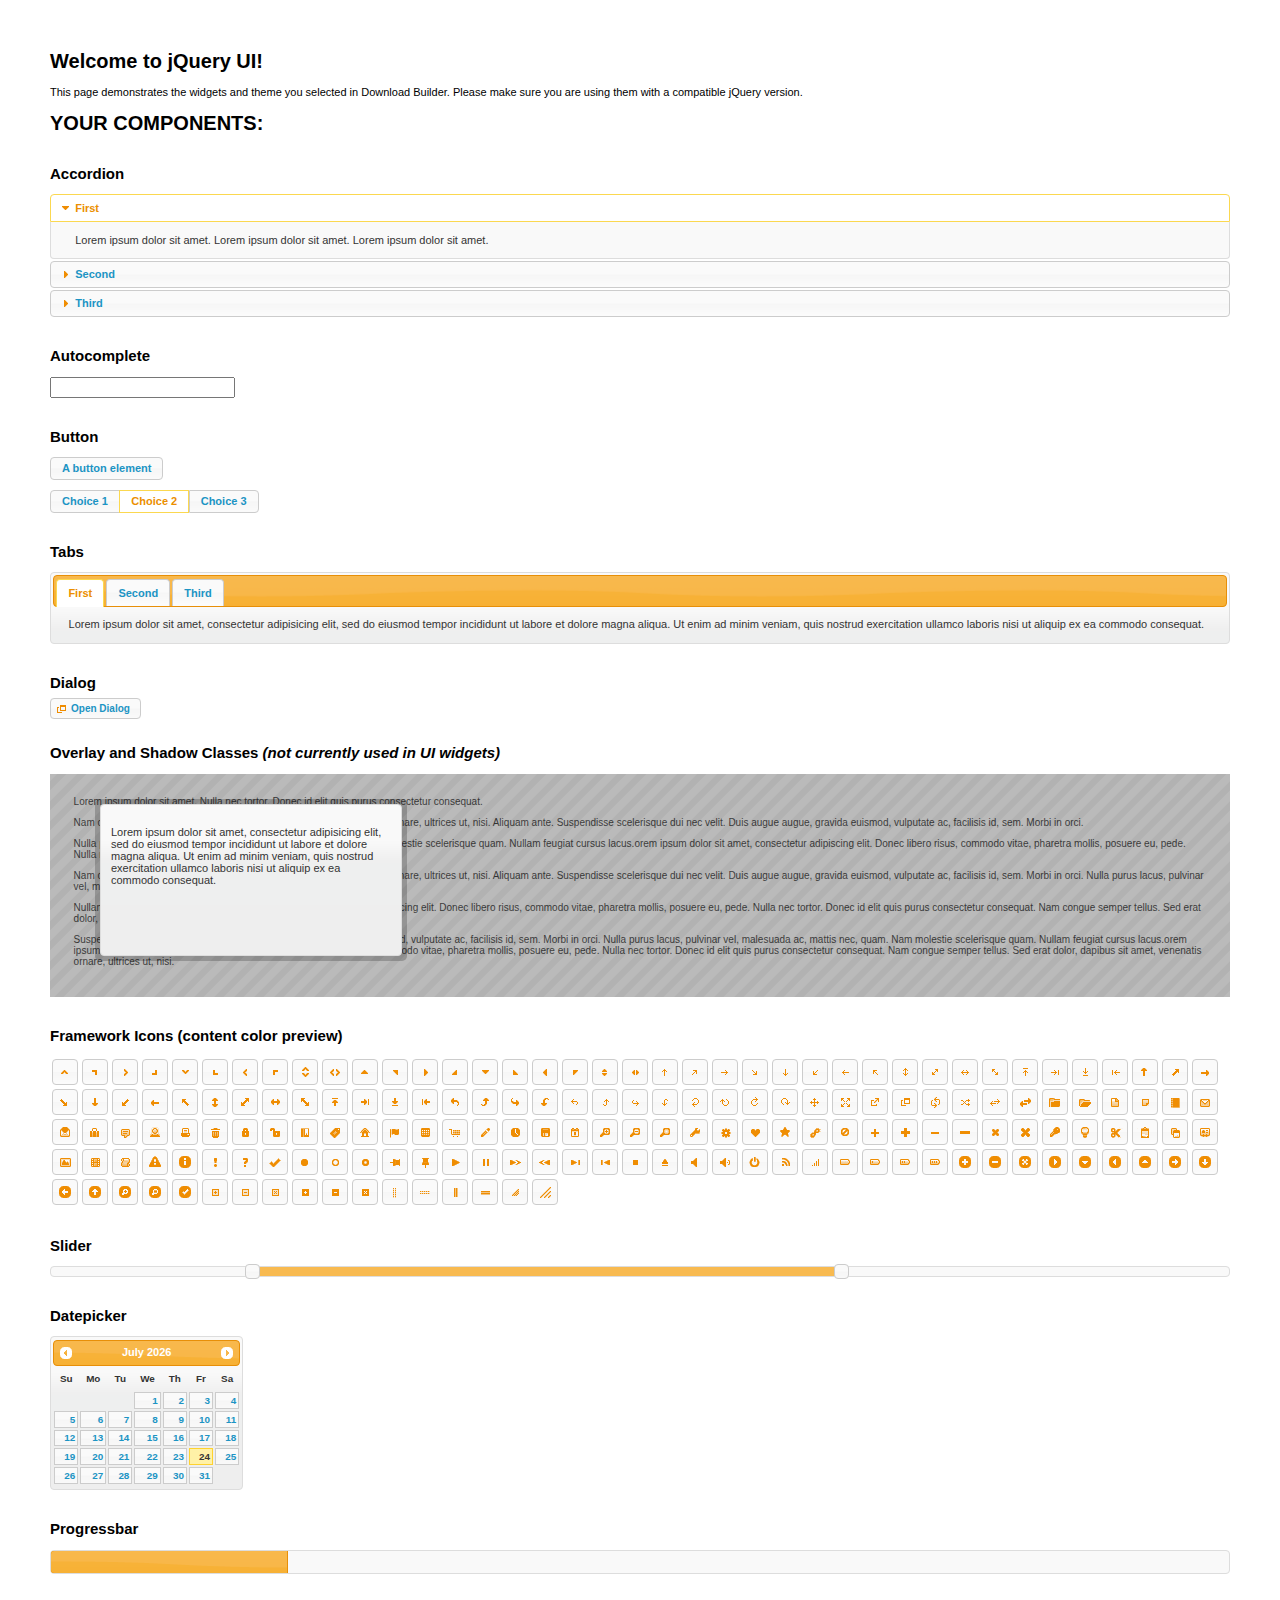
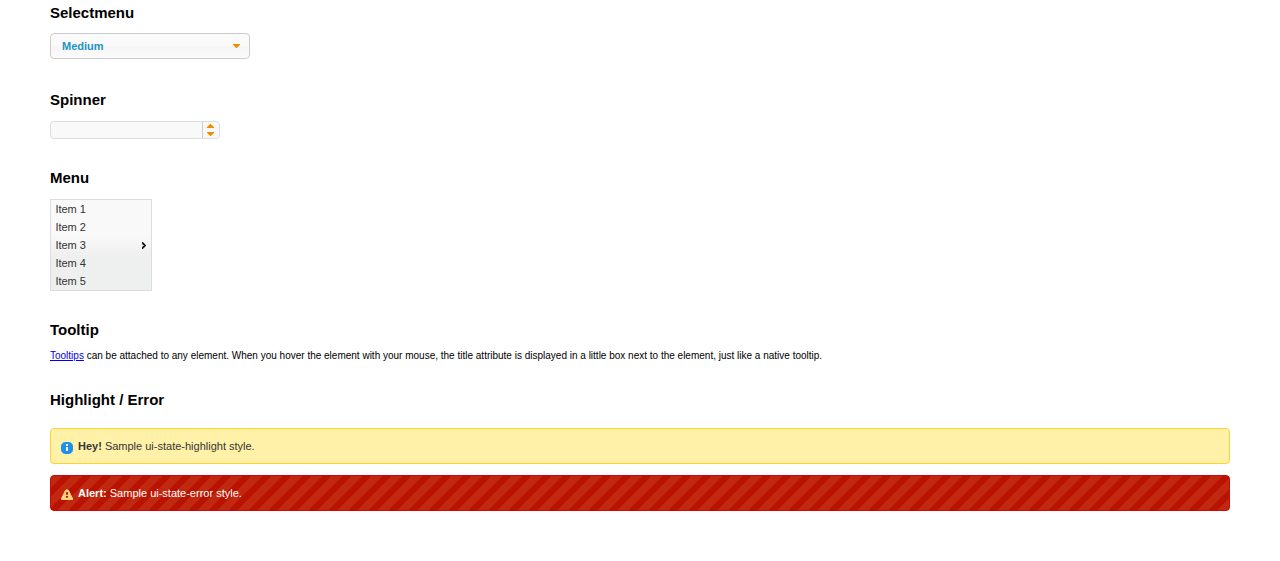
<file: dmcdonnel-fall2014-module5group-david-mcdonnel-420325-shawnee/jquery-ui-1.11-2.2/index.html>
<!doctype html>
<html lang="us">
<head>
	<meta charset="utf-8">
	<title>jQuery UI Example Page</title>
	<link href="jquery-ui.css" rel="stylesheet">
	<style>
	body{
		font: 62.5% "Trebuchet MS", sans-serif;
		margin: 50px;
	}
	.demoHeaders {
		margin-top: 2em;
	}
	#dialog-link {
		padding: .4em 1em .4em 20px;
		text-decoration: none;
		position: relative;
	}
	#dialog-link span.ui-icon {
		margin: 0 5px 0 0;
		position: absolute;
		left: .2em;
		top: 50%;
		margin-top: -8px;
	}
	#icons {
		margin: 0;
		padding: 0;
	}
	#icons li {
		margin: 2px;
		position: relative;
		padding: 4px 0;
		cursor: pointer;
		float: left;
		list-style: none;
	}
	#icons span.ui-icon {
		float: left;
		margin: 0 4px;
	}
	.fakewindowcontain .ui-widget-overlay {
		position: absolute;
	}
	select {
		width: 200px;
	}
	</style>
</head>
<body>

<h1>Welcome to jQuery UI!</h1>

<div class="ui-widget">
	<p>This page demonstrates the widgets and theme you selected in Download Builder. Please make sure you are using them with a compatible jQuery version.</p>
</div>

<h1>YOUR COMPONENTS:</h1>


<!-- Accordion -->
<h2 class="demoHeaders">Accordion</h2>
<div id="accordion">
	<h3>First</h3>
	<div>Lorem ipsum dolor sit amet. Lorem ipsum dolor sit amet. Lorem ipsum dolor sit amet.</div>
	<h3>Second</h3>
	<div>Phasellus mattis tincidunt nibh.</div>
	<h3>Third</h3>
	<div>Nam dui erat, auctor a, dignissim quis.</div>
</div>



<!-- Autocomplete -->
<h2 class="demoHeaders">Autocomplete</h2>
<div>
	<input id="autocomplete" title="type &quot;a&quot;">
</div>



<!-- Button -->
<h2 class="demoHeaders">Button</h2>
<button id="button">A button element</button>
<form style="margin-top: 1em;">
	<div id="radioset">
		<input type="radio" id="radio1" name="radio"><label for="radio1">Choice 1</label>
		<input type="radio" id="radio2" name="radio" checked="checked"><label for="radio2">Choice 2</label>
		<input type="radio" id="radio3" name="radio"><label for="radio3">Choice 3</label>
	</div>
</form>



<!-- Tabs -->
<h2 class="demoHeaders">Tabs</h2>
<div id="tabs">
	<ul>
		<li><a href="#tabs-1">First</a></li>
		<li><a href="#tabs-2">Second</a></li>
		<li><a href="#tabs-3">Third</a></li>
	</ul>
	<div id="tabs-1">Lorem ipsum dolor sit amet, consectetur adipisicing elit, sed do eiusmod tempor incididunt ut labore et dolore magna aliqua. Ut enim ad minim veniam, quis nostrud exercitation ullamco laboris nisi ut aliquip ex ea commodo consequat.</div>
	<div id="tabs-2">Phasellus mattis tincidunt nibh. Cras orci urna, blandit id, pretium vel, aliquet ornare, felis. Maecenas scelerisque sem non nisl. Fusce sed lorem in enim dictum bibendum.</div>
	<div id="tabs-3">Nam dui erat, auctor a, dignissim quis, sollicitudin eu, felis. Pellentesque nisi urna, interdum eget, sagittis et, consequat vestibulum, lacus. Mauris porttitor ullamcorper augue.</div>
</div>



<!-- Dialog NOTE: Dialog is not generated by UI in this demo so it can be visually styled in themeroller-->
<h2 class="demoHeaders">Dialog</h2>
<p><a href="#" id="dialog-link" class="ui-state-default ui-corner-all"><span class="ui-icon ui-icon-newwin"></span>Open Dialog</a></p>

<h2 class="demoHeaders">Overlay and Shadow Classes <em>(not currently used in UI widgets)</em></h2>
<div style="position: relative; width: 96%; height: 200px; padding:1% 2%; overflow:hidden;" class="fakewindowcontain">
	<p>Lorem ipsum dolor sit amet,  Nulla nec tortor. Donec id elit quis purus consectetur consequat. </p><p>Nam congue semper tellus. Sed erat dolor, dapibus sit amet, venenatis ornare, ultrices ut, nisi. Aliquam ante. Suspendisse scelerisque dui nec velit. Duis augue augue, gravida euismod, vulputate ac, facilisis id, sem. Morbi in orci. </p><p>Nulla purus lacus, pulvinar vel, malesuada ac, mattis nec, quam. Nam molestie scelerisque quam. Nullam feugiat cursus lacus.orem ipsum dolor sit amet, consectetur adipiscing elit. Donec libero risus, commodo vitae, pharetra mollis, posuere eu, pede. Nulla nec tortor. Donec id elit quis purus consectetur consequat. </p><p>Nam congue semper tellus. Sed erat dolor, dapibus sit amet, venenatis ornare, ultrices ut, nisi. Aliquam ante. Suspendisse scelerisque dui nec velit. Duis augue augue, gravida euismod, vulputate ac, facilisis id, sem. Morbi in orci. Nulla purus lacus, pulvinar vel, malesuada ac, mattis nec, quam. Nam molestie scelerisque quam. </p><p>Nullam feugiat cursus lacus.orem ipsum dolor sit amet, consectetur adipiscing elit. Donec libero risus, commodo vitae, pharetra mollis, posuere eu, pede. Nulla nec tortor. Donec id elit quis purus consectetur consequat. Nam congue semper tellus. Sed erat dolor, dapibus sit amet, venenatis ornare, ultrices ut, nisi. Aliquam ante. </p><p>Suspendisse scelerisque dui nec velit. Duis augue augue, gravida euismod, vulputate ac, facilisis id, sem. Morbi in orci. Nulla purus lacus, pulvinar vel, malesuada ac, mattis nec, quam. Nam molestie scelerisque quam. Nullam feugiat cursus lacus.orem ipsum dolor sit amet, consectetur adipiscing elit. Donec libero risus, commodo vitae, pharetra mollis, posuere eu, pede. Nulla nec tortor. Donec id elit quis purus consectetur consequat. Nam congue semper tellus. Sed erat dolor, dapibus sit amet, venenatis ornare, ultrices ut, nisi. </p>

	<!-- ui-dialog -->
	<div class="ui-overlay"><div class="ui-widget-overlay"></div><div class="ui-widget-shadow ui-corner-all" style="width: 302px; height: 152px; position: absolute; left: 50px; top: 30px;"></div></div>
	<div style="position: absolute; width: 280px; height: 130px;left: 50px; top: 30px; padding: 10px;" class="ui-widget ui-widget-content ui-corner-all">
		<div class="ui-dialog-content ui-widget-content" style="background: none; border: 0;">
			<p>Lorem ipsum dolor sit amet, consectetur adipisicing elit, sed do eiusmod tempor incididunt ut labore et dolore magna aliqua. Ut enim ad minim veniam, quis nostrud exercitation ullamco laboris nisi ut aliquip ex ea commodo consequat.</p>
		</div>
	</div>

</div>

<!-- ui-dialog -->
<div id="dialog" title="Dialog Title">
	<p>Lorem ipsum dolor sit amet, consectetur adipisicing elit, sed do eiusmod tempor incididunt ut labore et dolore magna aliqua. Ut enim ad minim veniam, quis nostrud exercitation ullamco laboris nisi ut aliquip ex ea commodo consequat.</p>
</div>



<h2 class="demoHeaders">Framework Icons (content color preview)</h2>
<ul id="icons" class="ui-widget ui-helper-clearfix">
	<li class="ui-state-default ui-corner-all" title=".ui-icon-carat-1-n"><span class="ui-icon ui-icon-carat-1-n"></span></li>
	<li class="ui-state-default ui-corner-all" title=".ui-icon-carat-1-ne"><span class="ui-icon ui-icon-carat-1-ne"></span></li>
	<li class="ui-state-default ui-corner-all" title=".ui-icon-carat-1-e"><span class="ui-icon ui-icon-carat-1-e"></span></li>
	<li class="ui-state-default ui-corner-all" title=".ui-icon-carat-1-se"><span class="ui-icon ui-icon-carat-1-se"></span></li>
	<li class="ui-state-default ui-corner-all" title=".ui-icon-carat-1-s"><span class="ui-icon ui-icon-carat-1-s"></span></li>
	<li class="ui-state-default ui-corner-all" title=".ui-icon-carat-1-sw"><span class="ui-icon ui-icon-carat-1-sw"></span></li>
	<li class="ui-state-default ui-corner-all" title=".ui-icon-carat-1-w"><span class="ui-icon ui-icon-carat-1-w"></span></li>
	<li class="ui-state-default ui-corner-all" title=".ui-icon-carat-1-nw"><span class="ui-icon ui-icon-carat-1-nw"></span></li>
	<li class="ui-state-default ui-corner-all" title=".ui-icon-carat-2-n-s"><span class="ui-icon ui-icon-carat-2-n-s"></span></li>
	<li class="ui-state-default ui-corner-all" title=".ui-icon-carat-2-e-w"><span class="ui-icon ui-icon-carat-2-e-w"></span></li>
	<li class="ui-state-default ui-corner-all" title=".ui-icon-triangle-1-n"><span class="ui-icon ui-icon-triangle-1-n"></span></li>
	<li class="ui-state-default ui-corner-all" title=".ui-icon-triangle-1-ne"><span class="ui-icon ui-icon-triangle-1-ne"></span></li>
	<li class="ui-state-default ui-corner-all" title=".ui-icon-triangle-1-e"><span class="ui-icon ui-icon-triangle-1-e"></span></li>
	<li class="ui-state-default ui-corner-all" title=".ui-icon-triangle-1-se"><span class="ui-icon ui-icon-triangle-1-se"></span></li>
	<li class="ui-state-default ui-corner-all" title=".ui-icon-triangle-1-s"><span class="ui-icon ui-icon-triangle-1-s"></span></li>
	<li class="ui-state-default ui-corner-all" title=".ui-icon-triangle-1-sw"><span class="ui-icon ui-icon-triangle-1-sw"></span></li>
	<li class="ui-state-default ui-corner-all" title=".ui-icon-triangle-1-w"><span class="ui-icon ui-icon-triangle-1-w"></span></li>
	<li class="ui-state-default ui-corner-all" title=".ui-icon-triangle-1-nw"><span class="ui-icon ui-icon-triangle-1-nw"></span></li>
	<li class="ui-state-default ui-corner-all" title=".ui-icon-triangle-2-n-s"><span class="ui-icon ui-icon-triangle-2-n-s"></span></li>
	<li class="ui-state-default ui-corner-all" title=".ui-icon-triangle-2-e-w"><span class="ui-icon ui-icon-triangle-2-e-w"></span></li>
	<li class="ui-state-default ui-corner-all" title=".ui-icon-arrow-1-n"><span class="ui-icon ui-icon-arrow-1-n"></span></li>
	<li class="ui-state-default ui-corner-all" title=".ui-icon-arrow-1-ne"><span class="ui-icon ui-icon-arrow-1-ne"></span></li>
	<li class="ui-state-default ui-corner-all" title=".ui-icon-arrow-1-e"><span class="ui-icon ui-icon-arrow-1-e"></span></li>
	<li class="ui-state-default ui-corner-all" title=".ui-icon-arrow-1-se"><span class="ui-icon ui-icon-arrow-1-se"></span></li>
	<li class="ui-state-default ui-corner-all" title=".ui-icon-arrow-1-s"><span class="ui-icon ui-icon-arrow-1-s"></span></li>
	<li class="ui-state-default ui-corner-all" title=".ui-icon-arrow-1-sw"><span class="ui-icon ui-icon-arrow-1-sw"></span></li>
	<li class="ui-state-default ui-corner-all" title=".ui-icon-arrow-1-w"><span class="ui-icon ui-icon-arrow-1-w"></span></li>
	<li class="ui-state-default ui-corner-all" title=".ui-icon-arrow-1-nw"><span class="ui-icon ui-icon-arrow-1-nw"></span></li>
	<li class="ui-state-default ui-corner-all" title=".ui-icon-arrow-2-n-s"><span class="ui-icon ui-icon-arrow-2-n-s"></span></li>
	<li class="ui-state-default ui-corner-all" title=".ui-icon-arrow-2-ne-sw"><span class="ui-icon ui-icon-arrow-2-ne-sw"></span></li>
	<li class="ui-state-default ui-corner-all" title=".ui-icon-arrow-2-e-w"><span class="ui-icon ui-icon-arrow-2-e-w"></span></li>
	<li class="ui-state-default ui-corner-all" title=".ui-icon-arrow-2-se-nw"><span class="ui-icon ui-icon-arrow-2-se-nw"></span></li>
	<li class="ui-state-default ui-corner-all" title=".ui-icon-arrowstop-1-n"><span class="ui-icon ui-icon-arrowstop-1-n"></span></li>
	<li class="ui-state-default ui-corner-all" title=".ui-icon-arrowstop-1-e"><span class="ui-icon ui-icon-arrowstop-1-e"></span></li>
	<li class="ui-state-default ui-corner-all" title=".ui-icon-arrowstop-1-s"><span class="ui-icon ui-icon-arrowstop-1-s"></span></li>
	<li class="ui-state-default ui-corner-all" title=".ui-icon-arrowstop-1-w"><span class="ui-icon ui-icon-arrowstop-1-w"></span></li>
	<li class="ui-state-default ui-corner-all" title=".ui-icon-arrowthick-1-n"><span class="ui-icon ui-icon-arrowthick-1-n"></span></li>
	<li class="ui-state-default ui-corner-all" title=".ui-icon-arrowthick-1-ne"><span class="ui-icon ui-icon-arrowthick-1-ne"></span></li>
	<li class="ui-state-default ui-corner-all" title=".ui-icon-arrowthick-1-e"><span class="ui-icon ui-icon-arrowthick-1-e"></span></li>
	<li class="ui-state-default ui-corner-all" title=".ui-icon-arrowthick-1-se"><span class="ui-icon ui-icon-arrowthick-1-se"></span></li>
	<li class="ui-state-default ui-corner-all" title=".ui-icon-arrowthick-1-s"><span class="ui-icon ui-icon-arrowthick-1-s"></span></li>
	<li class="ui-state-default ui-corner-all" title=".ui-icon-arrowthick-1-sw"><span class="ui-icon ui-icon-arrowthick-1-sw"></span></li>
	<li class="ui-state-default ui-corner-all" title=".ui-icon-arrowthick-1-w"><span class="ui-icon ui-icon-arrowthick-1-w"></span></li>
	<li class="ui-state-default ui-corner-all" title=".ui-icon-arrowthick-1-nw"><span class="ui-icon ui-icon-arrowthick-1-nw"></span></li>
	<li class="ui-state-default ui-corner-all" title=".ui-icon-arrowthick-2-n-s"><span class="ui-icon ui-icon-arrowthick-2-n-s"></span></li>
	<li class="ui-state-default ui-corner-all" title=".ui-icon-arrowthick-2-ne-sw"><span class="ui-icon ui-icon-arrowthick-2-ne-sw"></span></li>
	<li class="ui-state-default ui-corner-all" title=".ui-icon-arrowthick-2-e-w"><span class="ui-icon ui-icon-arrowthick-2-e-w"></span></li>
	<li class="ui-state-default ui-corner-all" title=".ui-icon-arrowthick-2-se-nw"><span class="ui-icon ui-icon-arrowthick-2-se-nw"></span></li>
	<li class="ui-state-default ui-corner-all" title=".ui-icon-arrowthickstop-1-n"><span class="ui-icon ui-icon-arrowthickstop-1-n"></span></li>
	<li class="ui-state-default ui-corner-all" title=".ui-icon-arrowthickstop-1-e"><span class="ui-icon ui-icon-arrowthickstop-1-e"></span></li>
	<li class="ui-state-default ui-corner-all" title=".ui-icon-arrowthickstop-1-s"><span class="ui-icon ui-icon-arrowthickstop-1-s"></span></li>
	<li class="ui-state-default ui-corner-all" title=".ui-icon-arrowthickstop-1-w"><span class="ui-icon ui-icon-arrowthickstop-1-w"></span></li>
	<li class="ui-state-default ui-corner-all" title=".ui-icon-arrowreturnthick-1-w"><span class="ui-icon ui-icon-arrowreturnthick-1-w"></span></li>
	<li class="ui-state-default ui-corner-all" title=".ui-icon-arrowreturnthick-1-n"><span class="ui-icon ui-icon-arrowreturnthick-1-n"></span></li>
	<li class="ui-state-default ui-corner-all" title=".ui-icon-arrowreturnthick-1-e"><span class="ui-icon ui-icon-arrowreturnthick-1-e"></span></li>
	<li class="ui-state-default ui-corner-all" title=".ui-icon-arrowreturnthick-1-s"><span class="ui-icon ui-icon-arrowreturnthick-1-s"></span></li>
	<li class="ui-state-default ui-corner-all" title=".ui-icon-arrowreturn-1-w"><span class="ui-icon ui-icon-arrowreturn-1-w"></span></li>
	<li class="ui-state-default ui-corner-all" title=".ui-icon-arrowreturn-1-n"><span class="ui-icon ui-icon-arrowreturn-1-n"></span></li>
	<li class="ui-state-default ui-corner-all" title=".ui-icon-arrowreturn-1-e"><span class="ui-icon ui-icon-arrowreturn-1-e"></span></li>
	<li class="ui-state-default ui-corner-all" title=".ui-icon-arrowreturn-1-s"><span class="ui-icon ui-icon-arrowreturn-1-s"></span></li>
	<li class="ui-state-default ui-corner-all" title=".ui-icon-arrowrefresh-1-w"><span class="ui-icon ui-icon-arrowrefresh-1-w"></span></li>
	<li class="ui-state-default ui-corner-all" title=".ui-icon-arrowrefresh-1-n"><span class="ui-icon ui-icon-arrowrefresh-1-n"></span></li>
	<li class="ui-state-default ui-corner-all" title=".ui-icon-arrowrefresh-1-e"><span class="ui-icon ui-icon-arrowrefresh-1-e"></span></li>
	<li class="ui-state-default ui-corner-all" title=".ui-icon-arrowrefresh-1-s"><span class="ui-icon ui-icon-arrowrefresh-1-s"></span></li>
	<li class="ui-state-default ui-corner-all" title=".ui-icon-arrow-4"><span class="ui-icon ui-icon-arrow-4"></span></li>
	<li class="ui-state-default ui-corner-all" title=".ui-icon-arrow-4-diag"><span class="ui-icon ui-icon-arrow-4-diag"></span></li>
	<li class="ui-state-default ui-corner-all" title=".ui-icon-extlink"><span class="ui-icon ui-icon-extlink"></span></li>
	<li class="ui-state-default ui-corner-all" title=".ui-icon-newwin"><span class="ui-icon ui-icon-newwin"></span></li>
	<li class="ui-state-default ui-corner-all" title=".ui-icon-refresh"><span class="ui-icon ui-icon-refresh"></span></li>
	<li class="ui-state-default ui-corner-all" title=".ui-icon-shuffle"><span class="ui-icon ui-icon-shuffle"></span></li>
	<li class="ui-state-default ui-corner-all" title=".ui-icon-transfer-e-w"><span class="ui-icon ui-icon-transfer-e-w"></span></li>
	<li class="ui-state-default ui-corner-all" title=".ui-icon-transferthick-e-w"><span class="ui-icon ui-icon-transferthick-e-w"></span></li>
	<li class="ui-state-default ui-corner-all" title=".ui-icon-folder-collapsed"><span class="ui-icon ui-icon-folder-collapsed"></span></li>
	<li class="ui-state-default ui-corner-all" title=".ui-icon-folder-open"><span class="ui-icon ui-icon-folder-open"></span></li>
	<li class="ui-state-default ui-corner-all" title=".ui-icon-document"><span class="ui-icon ui-icon-document"></span></li>
	<li class="ui-state-default ui-corner-all" title=".ui-icon-document-b"><span class="ui-icon ui-icon-document-b"></span></li>
	<li class="ui-state-default ui-corner-all" title=".ui-icon-note"><span class="ui-icon ui-icon-note"></span></li>
	<li class="ui-state-default ui-corner-all" title=".ui-icon-mail-closed"><span class="ui-icon ui-icon-mail-closed"></span></li>
	<li class="ui-state-default ui-corner-all" title=".ui-icon-mail-open"><span class="ui-icon ui-icon-mail-open"></span></li>
	<li class="ui-state-default ui-corner-all" title=".ui-icon-suitcase"><span class="ui-icon ui-icon-suitcase"></span></li>
	<li class="ui-state-default ui-corner-all" title=".ui-icon-comment"><span class="ui-icon ui-icon-comment"></span></li>
	<li class="ui-state-default ui-corner-all" title=".ui-icon-person"><span class="ui-icon ui-icon-person"></span></li>
	<li class="ui-state-default ui-corner-all" title=".ui-icon-print"><span class="ui-icon ui-icon-print"></span></li>
	<li class="ui-state-default ui-corner-all" title=".ui-icon-trash"><span class="ui-icon ui-icon-trash"></span></li>
	<li class="ui-state-default ui-corner-all" title=".ui-icon-locked"><span class="ui-icon ui-icon-locked"></span></li>
	<li class="ui-state-default ui-corner-all" title=".ui-icon-unlocked"><span class="ui-icon ui-icon-unlocked"></span></li>
	<li class="ui-state-default ui-corner-all" title=".ui-icon-bookmark"><span class="ui-icon ui-icon-bookmark"></span></li>
	<li class="ui-state-default ui-corner-all" title=".ui-icon-tag"><span class="ui-icon ui-icon-tag"></span></li>
	<li class="ui-state-default ui-corner-all" title=".ui-icon-home"><span class="ui-icon ui-icon-home"></span></li>
	<li class="ui-state-default ui-corner-all" title=".ui-icon-flag"><span class="ui-icon ui-icon-flag"></span></li>
	<li class="ui-state-default ui-corner-all" title=".ui-icon-calculator"><span class="ui-icon ui-icon-calculator"></span></li>
	<li class="ui-state-default ui-corner-all" title=".ui-icon-cart"><span class="ui-icon ui-icon-cart"></span></li>
	<li class="ui-state-default ui-corner-all" title=".ui-icon-pencil"><span class="ui-icon ui-icon-pencil"></span></li>
	<li class="ui-state-default ui-corner-all" title=".ui-icon-clock"><span class="ui-icon ui-icon-clock"></span></li>
	<li class="ui-state-default ui-corner-all" title=".ui-icon-disk"><span class="ui-icon ui-icon-disk"></span></li>
	<li class="ui-state-default ui-corner-all" title=".ui-icon-calendar"><span class="ui-icon ui-icon-calendar"></span></li>
	<li class="ui-state-default ui-corner-all" title=".ui-icon-zoomin"><span class="ui-icon ui-icon-zoomin"></span></li>
	<li class="ui-state-default ui-corner-all" title=".ui-icon-zoomout"><span class="ui-icon ui-icon-zoomout"></span></li>
	<li class="ui-state-default ui-corner-all" title=".ui-icon-search"><span class="ui-icon ui-icon-search"></span></li>
	<li class="ui-state-default ui-corner-all" title=".ui-icon-wrench"><span class="ui-icon ui-icon-wrench"></span></li>
	<li class="ui-state-default ui-corner-all" title=".ui-icon-gear"><span class="ui-icon ui-icon-gear"></span></li>
	<li class="ui-state-default ui-corner-all" title=".ui-icon-heart"><span class="ui-icon ui-icon-heart"></span></li>
	<li class="ui-state-default ui-corner-all" title=".ui-icon-star"><span class="ui-icon ui-icon-star"></span></li>
	<li class="ui-state-default ui-corner-all" title=".ui-icon-link"><span class="ui-icon ui-icon-link"></span></li>
	<li class="ui-state-default ui-corner-all" title=".ui-icon-cancel"><span class="ui-icon ui-icon-cancel"></span></li>
	<li class="ui-state-default ui-corner-all" title=".ui-icon-plus"><span class="ui-icon ui-icon-plus"></span></li>
	<li class="ui-state-default ui-corner-all" title=".ui-icon-plusthick"><span class="ui-icon ui-icon-plusthick"></span></li>
	<li class="ui-state-default ui-corner-all" title=".ui-icon-minus"><span class="ui-icon ui-icon-minus"></span></li>
	<li class="ui-state-default ui-corner-all" title=".ui-icon-minusthick"><span class="ui-icon ui-icon-minusthick"></span></li>
	<li class="ui-state-default ui-corner-all" title=".ui-icon-close"><span class="ui-icon ui-icon-close"></span></li>
	<li class="ui-state-default ui-corner-all" title=".ui-icon-closethick"><span class="ui-icon ui-icon-closethick"></span></li>
	<li class="ui-state-default ui-corner-all" title=".ui-icon-key"><span class="ui-icon ui-icon-key"></span></li>
	<li class="ui-state-default ui-corner-all" title=".ui-icon-lightbulb"><span class="ui-icon ui-icon-lightbulb"></span></li>
	<li class="ui-state-default ui-corner-all" title=".ui-icon-scissors"><span class="ui-icon ui-icon-scissors"></span></li>
	<li class="ui-state-default ui-corner-all" title=".ui-icon-clipboard"><span class="ui-icon ui-icon-clipboard"></span></li>
	<li class="ui-state-default ui-corner-all" title=".ui-icon-copy"><span class="ui-icon ui-icon-copy"></span></li>
	<li class="ui-state-default ui-corner-all" title=".ui-icon-contact"><span class="ui-icon ui-icon-contact"></span></li>
	<li class="ui-state-default ui-corner-all" title=".ui-icon-image"><span class="ui-icon ui-icon-image"></span></li>
	<li class="ui-state-default ui-corner-all" title=".ui-icon-video"><span class="ui-icon ui-icon-video"></span></li>
	<li class="ui-state-default ui-corner-all" title=".ui-icon-script"><span class="ui-icon ui-icon-script"></span></li>
	<li class="ui-state-default ui-corner-all" title=".ui-icon-alert"><span class="ui-icon ui-icon-alert"></span></li>
	<li class="ui-state-default ui-corner-all" title=".ui-icon-info"><span class="ui-icon ui-icon-info"></span></li>
	<li class="ui-state-default ui-corner-all" title=".ui-icon-notice"><span class="ui-icon ui-icon-notice"></span></li>
	<li class="ui-state-default ui-corner-all" title=".ui-icon-help"><span class="ui-icon ui-icon-help"></span></li>
	<li class="ui-state-default ui-corner-all" title=".ui-icon-check"><span class="ui-icon ui-icon-check"></span></li>
	<li class="ui-state-default ui-corner-all" title=".ui-icon-bullet"><span class="ui-icon ui-icon-bullet"></span></li>
	<li class="ui-state-default ui-corner-all" title=".ui-icon-radio-off"><span class="ui-icon ui-icon-radio-off"></span></li>
	<li class="ui-state-default ui-corner-all" title=".ui-icon-radio-on"><span class="ui-icon ui-icon-radio-on"></span></li>
	<li class="ui-state-default ui-corner-all" title=".ui-icon-pin-w"><span class="ui-icon ui-icon-pin-w"></span></li>
	<li class="ui-state-default ui-corner-all" title=".ui-icon-pin-s"><span class="ui-icon ui-icon-pin-s"></span></li>
	<li class="ui-state-default ui-corner-all" title=".ui-icon-play"><span class="ui-icon ui-icon-play"></span></li>
	<li class="ui-state-default ui-corner-all" title=".ui-icon-pause"><span class="ui-icon ui-icon-pause"></span></li>
	<li class="ui-state-default ui-corner-all" title=".ui-icon-seek-next"><span class="ui-icon ui-icon-seek-next"></span></li>
	<li class="ui-state-default ui-corner-all" title=".ui-icon-seek-prev"><span class="ui-icon ui-icon-seek-prev"></span></li>
	<li class="ui-state-default ui-corner-all" title=".ui-icon-seek-end"><span class="ui-icon ui-icon-seek-end"></span></li>
	<li class="ui-state-default ui-corner-all" title=".ui-icon-seek-first"><span class="ui-icon ui-icon-seek-first"></span></li>
	<li class="ui-state-default ui-corner-all" title=".ui-icon-stop"><span class="ui-icon ui-icon-stop"></span></li>
	<li class="ui-state-default ui-corner-all" title=".ui-icon-eject"><span class="ui-icon ui-icon-eject"></span></li>
	<li class="ui-state-default ui-corner-all" title=".ui-icon-volume-off"><span class="ui-icon ui-icon-volume-off"></span></li>
	<li class="ui-state-default ui-corner-all" title=".ui-icon-volume-on"><span class="ui-icon ui-icon-volume-on"></span></li>
	<li class="ui-state-default ui-corner-all" title=".ui-icon-power"><span class="ui-icon ui-icon-power"></span></li>
	<li class="ui-state-default ui-corner-all" title=".ui-icon-signal-diag"><span class="ui-icon ui-icon-signal-diag"></span></li>
	<li class="ui-state-default ui-corner-all" title=".ui-icon-signal"><span class="ui-icon ui-icon-signal"></span></li>
	<li class="ui-state-default ui-corner-all" title=".ui-icon-battery-0"><span class="ui-icon ui-icon-battery-0"></span></li>
	<li class="ui-state-default ui-corner-all" title=".ui-icon-battery-1"><span class="ui-icon ui-icon-battery-1"></span></li>
	<li class="ui-state-default ui-corner-all" title=".ui-icon-battery-2"><span class="ui-icon ui-icon-battery-2"></span></li>
	<li class="ui-state-default ui-corner-all" title=".ui-icon-battery-3"><span class="ui-icon ui-icon-battery-3"></span></li>
	<li class="ui-state-default ui-corner-all" title=".ui-icon-circle-plus"><span class="ui-icon ui-icon-circle-plus"></span></li>
	<li class="ui-state-default ui-corner-all" title=".ui-icon-circle-minus"><span class="ui-icon ui-icon-circle-minus"></span></li>
	<li class="ui-state-default ui-corner-all" title=".ui-icon-circle-close"><span class="ui-icon ui-icon-circle-close"></span></li>
	<li class="ui-state-default ui-corner-all" title=".ui-icon-circle-triangle-e"><span class="ui-icon ui-icon-circle-triangle-e"></span></li>
	<li class="ui-state-default ui-corner-all" title=".ui-icon-circle-triangle-s"><span class="ui-icon ui-icon-circle-triangle-s"></span></li>
	<li class="ui-state-default ui-corner-all" title=".ui-icon-circle-triangle-w"><span class="ui-icon ui-icon-circle-triangle-w"></span></li>
	<li class="ui-state-default ui-corner-all" title=".ui-icon-circle-triangle-n"><span class="ui-icon ui-icon-circle-triangle-n"></span></li>
	<li class="ui-state-default ui-corner-all" title=".ui-icon-circle-arrow-e"><span class="ui-icon ui-icon-circle-arrow-e"></span></li>
	<li class="ui-state-default ui-corner-all" title=".ui-icon-circle-arrow-s"><span class="ui-icon ui-icon-circle-arrow-s"></span></li>
	<li class="ui-state-default ui-corner-all" title=".ui-icon-circle-arrow-w"><span class="ui-icon ui-icon-circle-arrow-w"></span></li>
	<li class="ui-state-default ui-corner-all" title=".ui-icon-circle-arrow-n"><span class="ui-icon ui-icon-circle-arrow-n"></span></li>
	<li class="ui-state-default ui-corner-all" title=".ui-icon-circle-zoomin"><span class="ui-icon ui-icon-circle-zoomin"></span></li>
	<li class="ui-state-default ui-corner-all" title=".ui-icon-circle-zoomout"><span class="ui-icon ui-icon-circle-zoomout"></span></li>
	<li class="ui-state-default ui-corner-all" title=".ui-icon-circle-check"><span class="ui-icon ui-icon-circle-check"></span></li>
	<li class="ui-state-default ui-corner-all" title=".ui-icon-circlesmall-plus"><span class="ui-icon ui-icon-circlesmall-plus"></span></li>
	<li class="ui-state-default ui-corner-all" title=".ui-icon-circlesmall-minus"><span class="ui-icon ui-icon-circlesmall-minus"></span></li>
	<li class="ui-state-default ui-corner-all" title=".ui-icon-circlesmall-close"><span class="ui-icon ui-icon-circlesmall-close"></span></li>
	<li class="ui-state-default ui-corner-all" title=".ui-icon-squaresmall-plus"><span class="ui-icon ui-icon-squaresmall-plus"></span></li>
	<li class="ui-state-default ui-corner-all" title=".ui-icon-squaresmall-minus"><span class="ui-icon ui-icon-squaresmall-minus"></span></li>
	<li class="ui-state-default ui-corner-all" title=".ui-icon-squaresmall-close"><span class="ui-icon ui-icon-squaresmall-close"></span></li>
	<li class="ui-state-default ui-corner-all" title=".ui-icon-grip-dotted-vertical"><span class="ui-icon ui-icon-grip-dotted-vertical"></span></li>
	<li class="ui-state-default ui-corner-all" title=".ui-icon-grip-dotted-horizontal"><span class="ui-icon ui-icon-grip-dotted-horizontal"></span></li>
	<li class="ui-state-default ui-corner-all" title=".ui-icon-grip-solid-vertical"><span class="ui-icon ui-icon-grip-solid-vertical"></span></li>
	<li class="ui-state-default ui-corner-all" title=".ui-icon-grip-solid-horizontal"><span class="ui-icon ui-icon-grip-solid-horizontal"></span></li>
	<li class="ui-state-default ui-corner-all" title=".ui-icon-gripsmall-diagonal-se"><span class="ui-icon ui-icon-gripsmall-diagonal-se"></span></li>
	<li class="ui-state-default ui-corner-all" title=".ui-icon-grip-diagonal-se"><span class="ui-icon ui-icon-grip-diagonal-se"></span></li>
</ul>


<!-- Slider -->
<h2 class="demoHeaders">Slider</h2>
<div id="slider"></div>



<!-- Datepicker -->
<h2 class="demoHeaders">Datepicker</h2>
<div id="datepicker"></div>



<!-- Progressbar -->
<h2 class="demoHeaders">Progressbar</h2>
<div id="progressbar"></div>



<!-- Progressbar -->
<h2 class="demoHeaders">Selectmenu</h2>
<select id="selectmenu">
	<option>Slower</option>
	<option>Slow</option>
	<option selected="selected">Medium</option>
	<option>Fast</option>
	<option>Faster</option>
</select>



<!-- Spinner -->
<h2 class="demoHeaders">Spinner</h2>
<input id="spinner">



<!-- Menu -->
<h2 class="demoHeaders">Menu</h2>
<ul style="width:100px;" id="menu">
	<li>Item 1</li>
	<li>Item 2</li>
	<li>Item 3
		<ul>
			<li>Item 3-1</li>
			<li>Item 3-2</li>
			<li>Item 3-3</li>
			<li>Item 3-4</li>
			<li>Item 3-5</li>
		</ul>
	</li>
	<li>Item 4</li>
	<li>Item 5</li>
</ul>



<!-- Tooltip -->
<h2 class="demoHeaders">Tooltip</h2>
<p id="tooltip">
	<a href="#" title="That&apos;s what this widget is">Tooltips</a> can be attached to any element. When you hover
the element with your mouse, the title attribute is displayed in a little box next to the element, just like a native tooltip.
</p>


<!-- Highlight / Error -->
<h2 class="demoHeaders">Highlight / Error</h2>
<div class="ui-widget">
	<div class="ui-state-highlight ui-corner-all" style="margin-top: 20px; padding: 0 .7em;">
		<p><span class="ui-icon ui-icon-info" style="float: left; margin-right: .3em;"></span>
		<strong>Hey!</strong> Sample ui-state-highlight style.</p>
	</div>
</div>
<br>
<div class="ui-widget">
	<div class="ui-state-error ui-corner-all" style="padding: 0 .7em;">
		<p><span class="ui-icon ui-icon-alert" style="float: left; margin-right: .3em;"></span>
		<strong>Alert:</strong> Sample ui-state-error style.</p>
	</div>
</div>

<script src="external/jquery/jquery.js"></script>
<script src="jquery-ui.js"></script>
<script>

$( "#accordion" ).accordion();



var availableTags = [
	"ActionScript",
	"AppleScript",
	"Asp",
	"BASIC",
	"C",
	"C++",
	"Clojure",
	"COBOL",
	"ColdFusion",
	"Erlang",
	"Fortran",
	"Groovy",
	"Haskell",
	"Java",
	"JavaScript",
	"Lisp",
	"Perl",
	"PHP",
	"Python",
	"Ruby",
	"Scala",
	"Scheme"
];
$( "#autocomplete" ).autocomplete({
	source: availableTags
});



$( "#button" ).button();
$( "#radioset" ).buttonset();



$( "#tabs" ).tabs();



$( "#dialog" ).dialog({
	autoOpen: false,
	width: 400,
	buttons: [
		{
			text: "Ok",
			click: function() {
				$( this ).dialog( "close" );
			}
		},
		{
			text: "Cancel",
			click: function() {
				$( this ).dialog( "close" );
			}
		}
	]
});

// Link to open the dialog
$( "#dialog-link" ).click(function( event ) {
	$( "#dialog" ).dialog( "open" );
	event.preventDefault();
});



$( "#datepicker" ).datepicker({
	inline: true
});



$( "#slider" ).slider({
	range: true,
	values: [ 17, 67 ]
});



$( "#progressbar" ).progressbar({
	value: 20
});



$( "#spinner" ).spinner();



$( "#menu" ).menu();



$( "#tooltip" ).tooltip();



$( "#selectmenu" ).selectmenu();


// Hover states on the static widgets
$( "#dialog-link, #icons li" ).hover(
	function() {
		$( this ).addClass( "ui-state-hover" );
	},
	function() {
		$( this ).removeClass( "ui-state-hover" );
	}
);
</script>
</body>
</html>
</file>
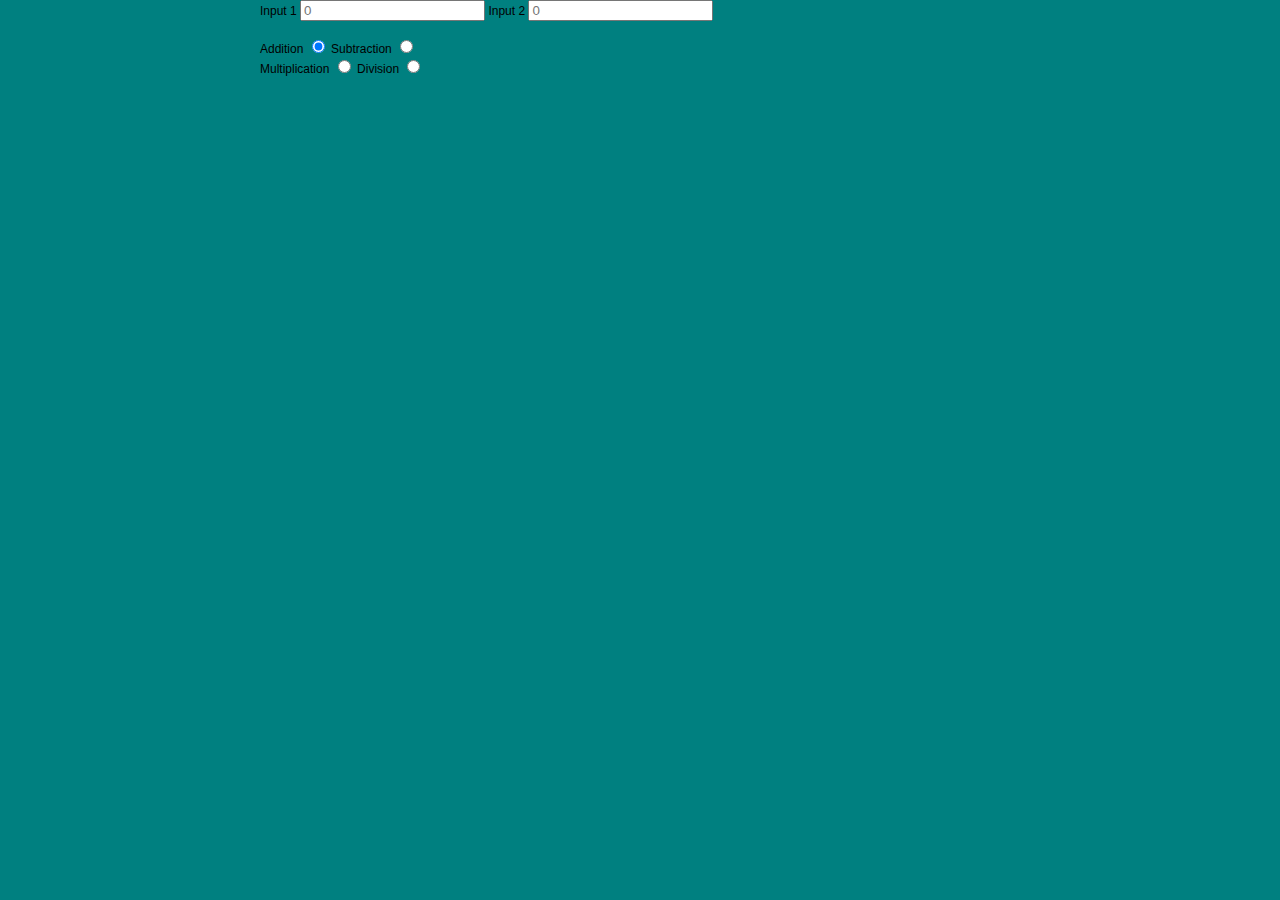
<file: dmcdonnel-fall2014-module5-david-mcdonnel-420325/javaCalc.html>
<!DOCTYPE html>
<html lang="en">
    <head>
        <meta charset="utf-8"/>
        <title>PHP Calculator</title>
        <link rel="stylesheet" type="text/css" href="./StyleSheet.css"/>
    </head>

    <body class="calculator">
        <form name="calcForm">
            <span class="span">
                <label>Input 1                  <input  class="query"       type="text"         name="query"            id="input1"     placeholder="0"                         /> </label>
                <label>Input 2                  <input  class="query"       type="text"         name="query"            id="input2"     placeholder="0"                         /> </label>
                <br>
                <br>
                <label>Addition                 <input  class="radio"       type="radio"        name="calculation"      id="add"        value="addition"    checked="checked"   /></label>
                <label>Subtraction              <input  class="radio"       type="radio"        name="calculation"      id="subtract"   value="subtraction"                     /></label>
                <br>                    
                <label>Multiplication           <input  class="radio"       type="radio"        name="calculation"      id="multiply"   value="multiplication"                  /></label>
                <label>Division                 <input  class="radio"       type="radio"        name="calculation"      id="divide"     value="division"                        /></label>
                <br>
                <output id="output"></output>
            </span>
        </form>
        <script type = "text/javascript">
            document.getElementById('add').addEventListener("click",add,false);
            document.getElementById('subtract').addEventListener("click",subtract,false);
            document.getElementById('multiply').addEventListener("click",multiply,false);
            document.getElementById('divide').addEventListener("click",divide,false);
            document.getElementById('input1').addEventListener("keyup",getButton,false);
            document.getElementById('input2').addEventListener("keyup",getButton,false);
            
            function getButton(){
                for (var i=0;i<document.getElementsByName('calculation').length;i++) {
                    if (document.getElementById('add').checked==true) {
                        add();
                    }else if (document.getElementById('subtract').checked==true){
                        subtract();
                    }else if (document.getElementById('multiply').checked==true){
                        multiply();
                    }else if (document.getElementById('divide').checked==true){
                        divide();
                    }
                }
            }
            
            function add(){
                var x = parseFloat(document.getElementById('input1').value);
                var y = parseFloat(document.getElementById('input2').value);
                var ans=x+y;
                document.getElementById('output').textContent="The answer is: "+ans;
            }
            function subtract(){
                var x = parseFloat(document.getElementById('input1').value);
                var y = parseFloat(document.getElementById('input2').value);
                var ans=x-y;
                document.getElementById('output').textContent="The answer is: "+ans;
            }
            function multiply(){
                var x = parseFloat(document.getElementById('input1').value);
                var y = parseFloat(document.getElementById('input2').value);
                var ans =x*y;
                document.getElementById('output').textContent="The answer is: "+ans;
            }
            function divide(){
                var x = parseFloat(document.getElementById('input1').value);
                var y = parseFloat(document.getElementById('input2').value);
                var ans=x/y;
                document.getElementById('output').textContent="The answer is: "+ans;
            }
        </script>
    </body>
</html>
</file>
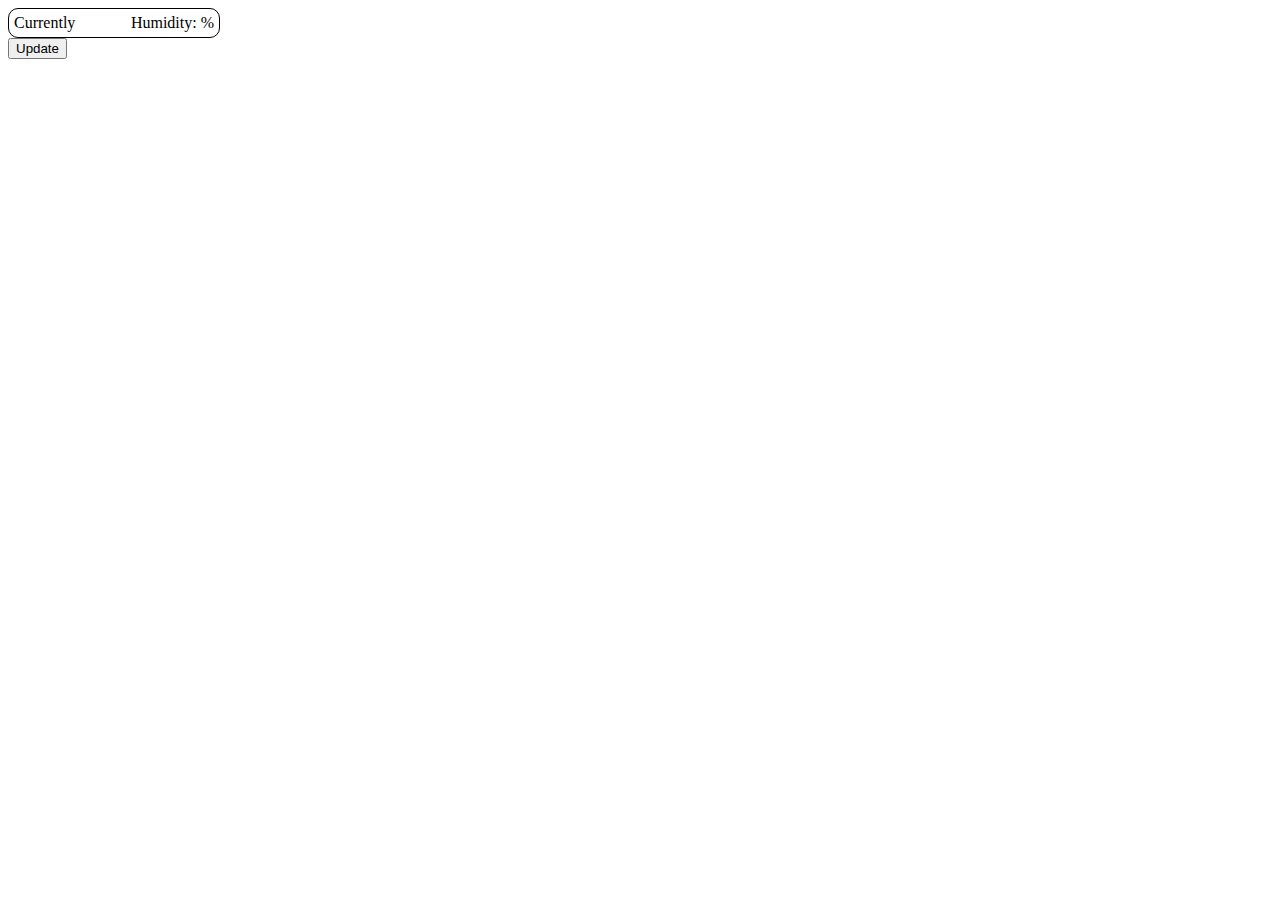
<file: dmcdonnel-fall2014-module5-david-mcdonnel-420325/weather.html>
<!DOCTYPE html>
<html>
<head>
    
    <title>Weather Widget</title>
    <link rel="stylesheet" type="text/css" href="weather.css"/>

</head>
<body>
    <div class="weather" id="weatherWidget">
	<div class="weather-loc"></div>
	<div class="weather-humidity"></div>
	<div class="weather-temp"></div>
	<img class="weather-tomorrow" />
	<img class="weather-dayaftertomorrow" />
    </div>
    <form>
        <input type="button" name="Update" value="Update" id="Update" onclick="fetchWeather()"/>
    </form>
</body>
   <script type="text/javascript">
    function fetchWeather(){
        var xmlHttp = new XMLHttpRequest();
        xmlHttp.open("GET","http://classes.engineering.wustl.edu/cse330/content/weather_json.php",true);
        xmlHttp.addEventListener("load", ajaxCallBack, false);
        xmlHttp.send(null);
    }
    function ajaxCallBack(event){
        var jsonData = JSON.parse(event.target.responseText);
        
        var loc= document.getElementById("weatherWidget").getElementsByClassName("weather-loc")[0];
        var city = jsonData.location.city;
        var state = jsonData.location.state;
        loc.innerHTML = "<strong>"+city+"</strong>"+" "+state;
        
        var temp=document.getElementsByClassName("weather-temp")[0];
        var temperature=jsonData.current.temp;
        temp.innerHTML=temperature;
        
        var hum=document.getElementsByClassName("weather-humidity")[0];
        var humidity=jsonData.atmosphere.humidity;
        hum.innerHTML=humidity;
        
        var tom=document.getElementsByClassName("weather-tomorrow")[0];
        var c=jsonData.tomorrow.code;
        var tomorrow="http://us.yimg.com/i/us/nws/weather/gr/" + c + "ds.png";
        tom.src=tomorrow;
        
        var dayaftertom=document.getElementsByClassName("weather-dayaftertomorrow")[0];
        var c2 = jsonData.dayafter.code;
        var dayaftertomorrow="http://us.yimg.com/i/us/nws/weather/gr/" + c2 + "ds.png";
        dayaftertom.src=dayaftertomorrow;
        
        
    }
    
        document.addEventListener("DOMContentLoaded", fetchWeather, false);
        document.getElementById("Update").addEventListener("click",fetchWeather,false);
</script>


</html>
</file>
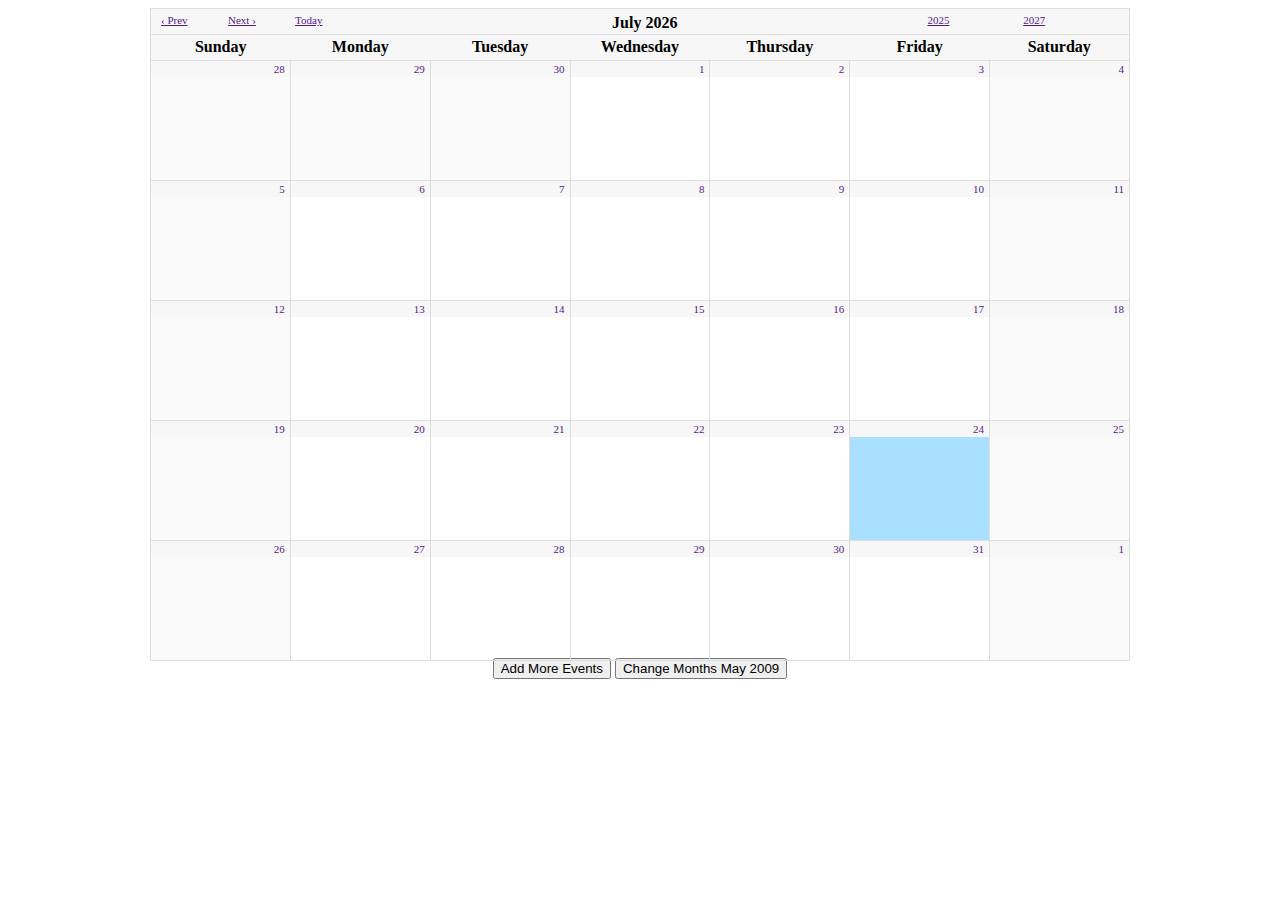
<file: dmcdonnel-fall2014-module5group-david-mcdonnel-420325-shawnee/democal.html>
<!DOCTYPE html PUBLIC "-//W3C//DTD XHTML 1.0 Transitional//EN" "http://www.w3.org/TR/xhtml1/DTD/xhtml1-transitional.dtd">
<html xmlns="http://www.w3.org/1999/xhtml">
<head>
    <meta http-equiv="Content-Type" content="text/html; charset=ISO-8859-1" />
    <title>jMonthCalendar Sample</title>

    <link rel="stylesheet" href="css/core.css" type="text/css" />
		
    <script src="js/jquery-1.3.min.js" type="text/javascript"></script>
    <script src="js/jMonthCalendar.js" type="text/javascript"></script>


	<style type="text/css" media="screen">
		#jMonthCalendar .Meeting { background-color: #DDFFFF;}
		#jMonthCalendar .Birthday { background-color: #DD00FF;}
		#jMonthCalendar #Event_3 { background-color:#0000FF; }
	</style>
	
	
    <script type="text/javascript">
        $().ready(function() {
			var options = {
				height: 650,
				width: 980,
				navHeight: 25,
				labelHeight: 25,
				onMonthChanging: function(dateIn) {
					//this could be an Ajax call to the backend to get this months events
					//var events = [ 	{ "EventID": 7, "StartDate": new Date(2009, 1, 1), "Title": "10:00 pm - EventTitle1", "URL": "#", "Description": "This is a sample event description", "CssClass": "Birthday" },
					//				{ "EventID": 8, "StartDate": new Date(2009, 1, 2), "Title": "9:30 pm - this is a much longer title", "URL": "#", "Description": "This is a sample event description", "CssClass": "Meeting" }
					//];
					//$.jMonthCalendar.ReplaceEventCollection(events);
					return true;
				},
				onEventLinkClick: function(event) { 
					alert("event link click");
					return true; 
				},
				onEventBlockClick: function(event) { 
					alert("block clicked");
					return true; 
				},
				onEventBlockOver: function(event) {
					//alert(event.Title + " - " + event.Description);
					return true;
				},
				onEventBlockOut: function(event) {
					return true;
				},
				onDayLinkClick: function(date) { 
					alert(date.toLocaleDateString());
					return true; 
				},
				onDayCellClick: function(date) { 
					alert(date.toLocaleDateString());
					return true; 
				}
			};
			
			
			var events = [ 	{ "EventID": 1, "Date": "new Date(2009, 3, 1)", "Title": "10:00 pm - EventTitle1", "URL": "#", "Description": "This is a sample event description", "CssClass": "Birthday" },
							{ "EventID": 1, "StartDateTime": new Date(2009, 3, 12), "Title": "10:00 pm - EventTitle1", "URL": "#", "Description": "This is a sample event description", "CssClass": "Birthday" },
							{ "EventID": 2, "Date": "2009-04-28T00:00:00.0000000", "Title": "9:30 pm - this is a much longer title", "URL": "#", "Description": "This is a sample event description", "CssClass": "Meeting" },
							{ "EventID": 3, "StartDateTime": new Date(2009, 3, 20), "Title": "9:30 pm - this is a much longer title", "URL": "#", "Description": "This is a sample event description", "CssClass": "Meeting" },
							{ "EventID": 4, "StartDateTime": "2009-04-14", "Title": "9:30 pm - this is a much longer title", "URL": "#", "Description": "This is a sample event description", "CssClass": "Meeting" }
			];
			
			var newoptions = { };
			var newevents = [ ];
			//$.jMonthCalendar.Initialize(newoptions, newevents);

			
			$.jMonthCalendar.Initialize(options, events);
			
			
			
			
			var extraEvents = [	{ "EventID": 5, "StartDateTime": new Date(2009, 3, 11), "Title": "10:00 pm - EventTitle1", "URL": "#", "Description": "This is a sample event description", "CssClass": "Birthday" },
								{ "EventID": 6, "StartDateTime": new Date(2009, 3, 20), "Title": "9:30 pm - this is a much longer title", "URL": "#", "Description": "This is a sample event description", "CssClass": "Meeting" }
			];
			
			$("#Button").click(function() {					
				$.jMonthCalendar.AddEvents(extraEvents);
			});
			
			$("#ChangeMonth").click(function() {
				$.jMonthCalendar.ChangeMonth(new Date(2008, 4, 7));
			});
        });
    </script>
</head>
<body>

	<center>
		<div id="jMonthCalendar"></div>

		<button id="Button">Add More Events</button>

		<button id="ChangeMonth">Change Months May 2009</button>
	</center>

</body>
</html>
</file>
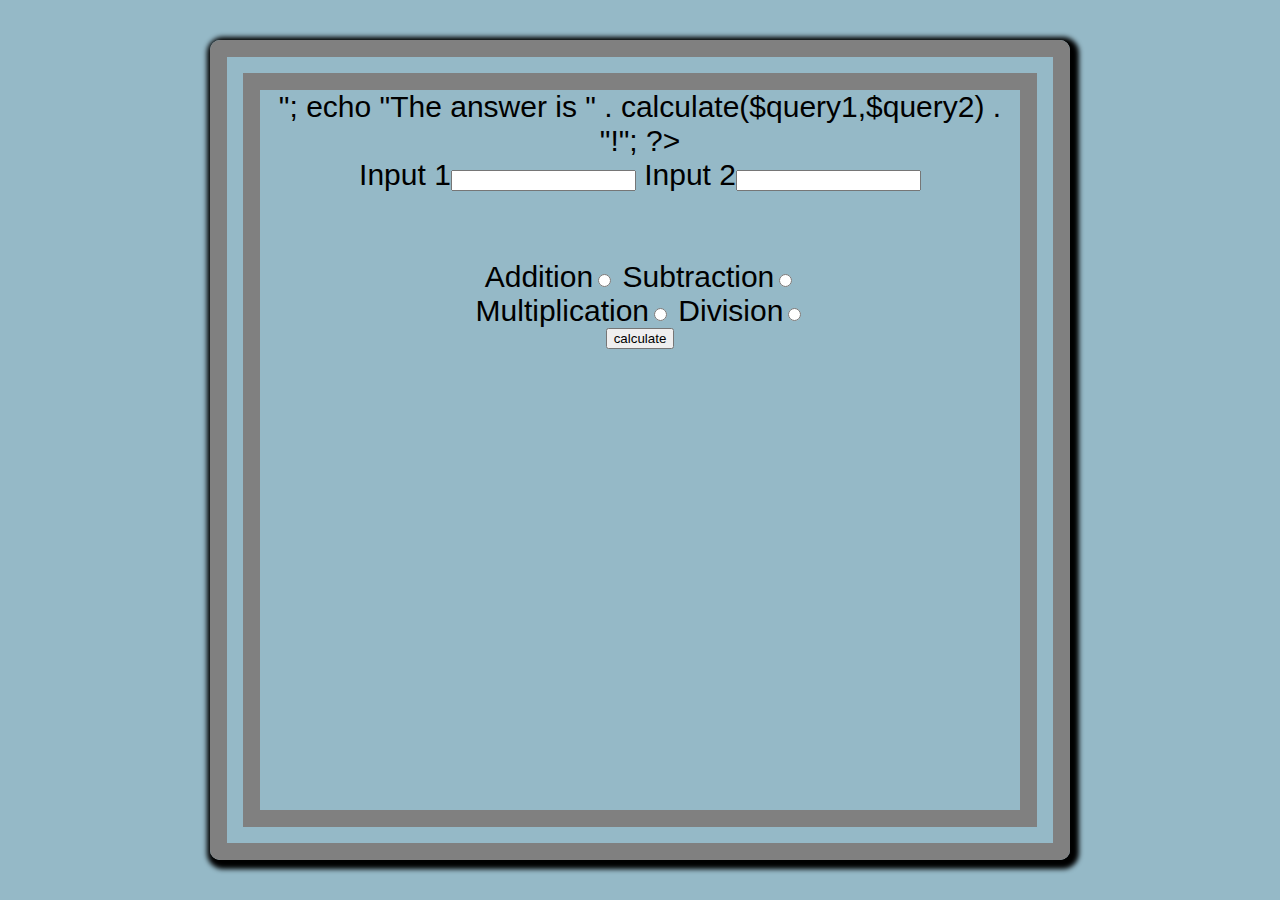
<file: fall2014-module2-david-mcdonnel-420325/calculator.html>
<?php
        $query1 = (float) $_POST['query1'];
        $query2 = (float) $_POST['query2'];
        function calculate($x,$y){
            if ($_POST['calculation']=="addition"){
                return $x+$y;
            } elseif ($_POST['calculation']=="subtraction"){
                return $x-$y;
            } elseif ($_POST['calculation']=="multiplication"){
                return $x*$y;
            } elseif ($_POST['calculation']=="division"){
                return $x/$y;
            }
        }
        echo "<link rel='stylesheet' type='text/css' href='./StyleSheet.css' />"; 
        echo "The answer is " . calculate($query1,$query2) . "!";
    ?>
<!DOCTYPE html>

<html lang="en">
<head>
    <meta charset="utf-8"/>
    <title>PHP Calculator</title>
    <link rel="stylesheet" type="text/css" href="./StyleSheet.css"/>
</head>

<body class="calculator">
    <form  method="post">
        <div class="query">
            <label>Input 1<input type="text" step=".000001" name="query1"/> </label>
            <label>Input 2<input type="text" step=".000001" name="query2"/> </label>
        </div>
        
        <br>
        <br>
        
        <div class="radio">
            <label>Addition<input       type="radio" name="calculation"    value="addition"/></label>
            <label>Subtraction<input    type="radio" name="calculation"    value="subtraction"/></label>
        <br>
            <label>Multiplication<input type="radio" name="calculation"    value="multiplication"/></label>
            <label>Division<input       type="radio" name="calculation"    value="division"/></label>
        <br>
        
        <input type="submit" value= "calculate"/>
        </div>
    </form>
</body>
</html>
</file>
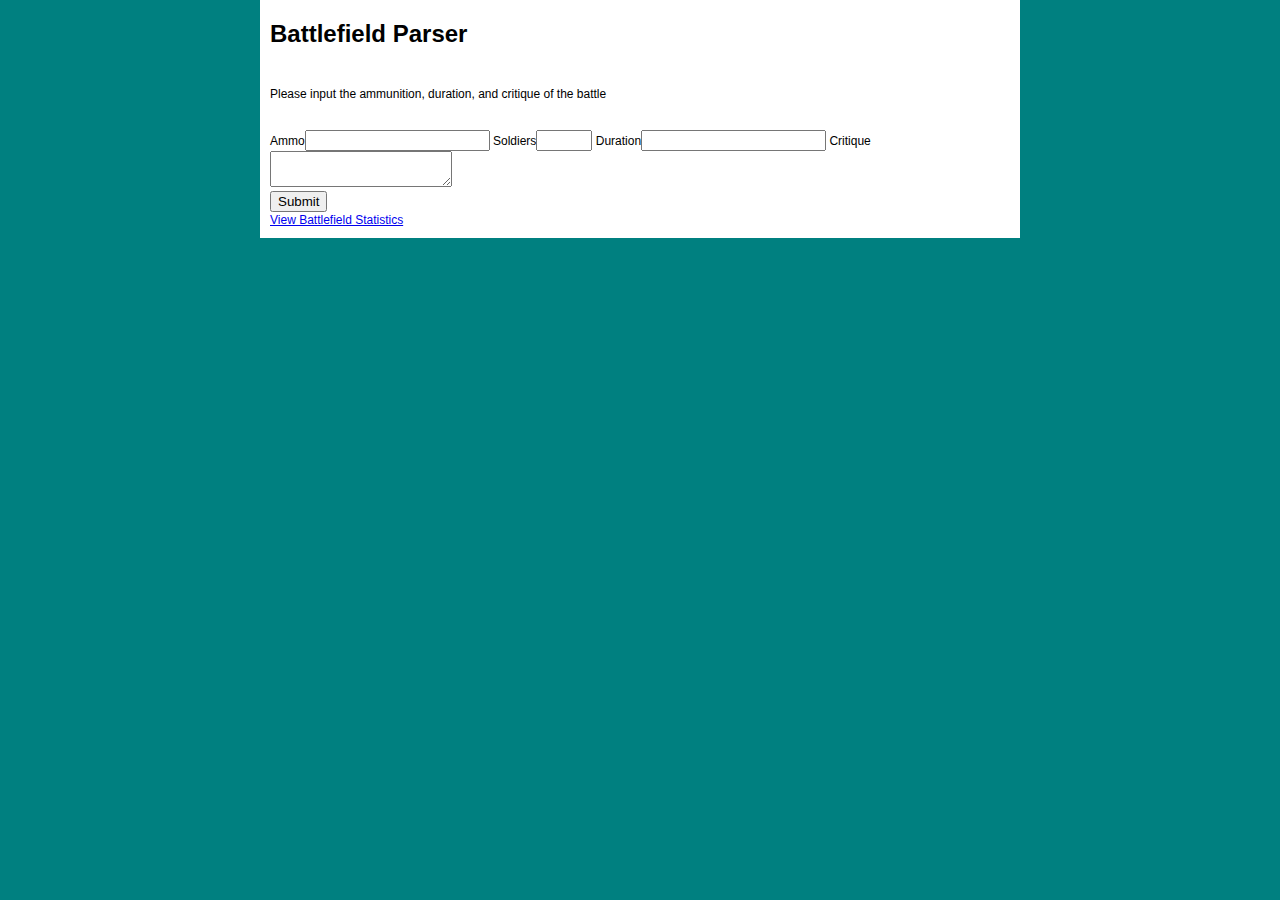
<file: fall2014-mcdonnel-in-class-assignment-1/inclassAssignment/battlefield-submit.html>
<!DOCTYPE html>
<head>
<title>Battlefield Parser</title>
<style type="text/css">
body{
	width: 760px; /* how wide to make your web page */
	background-color: teal; /* what color to make the background */
	margin: 0 auto;
	padding: 0;
	font:12px/16px Verdana, sans-serif; /* default font */
}
div#main{
	background-color: #FFF;
	margin: 0;
	padding: 10px;
}
div.h1{
    text-align: center;
}
</style>
</head>
<body><div id="main">
    <h1>Battlefield Parser</h1>
    <br>
    <p>Please input the ammunition, duration, and critique of the battle</p>
    <br>
    <form method="post" action="battlefield-process.php">
        <label>Ammo<input type="number" name="ammo" step="1" min="0"></label>
        <label>Soldiers<input type ="number" name="soldiers" step="1" min="1" max="10"></label>
        <label>Duration<input type ="number" name="duration" step="any" min="1" max="10"></label>
        <label>Critique<textarea name="critique"></textarea></label>
        <br>
        <input type="submit" name="submit" value="Submit">
    </form>
    
    <a href="batlefield-analyze.php">View Battlefield Statistics</a>
    
</div></body>
</html>
</file>
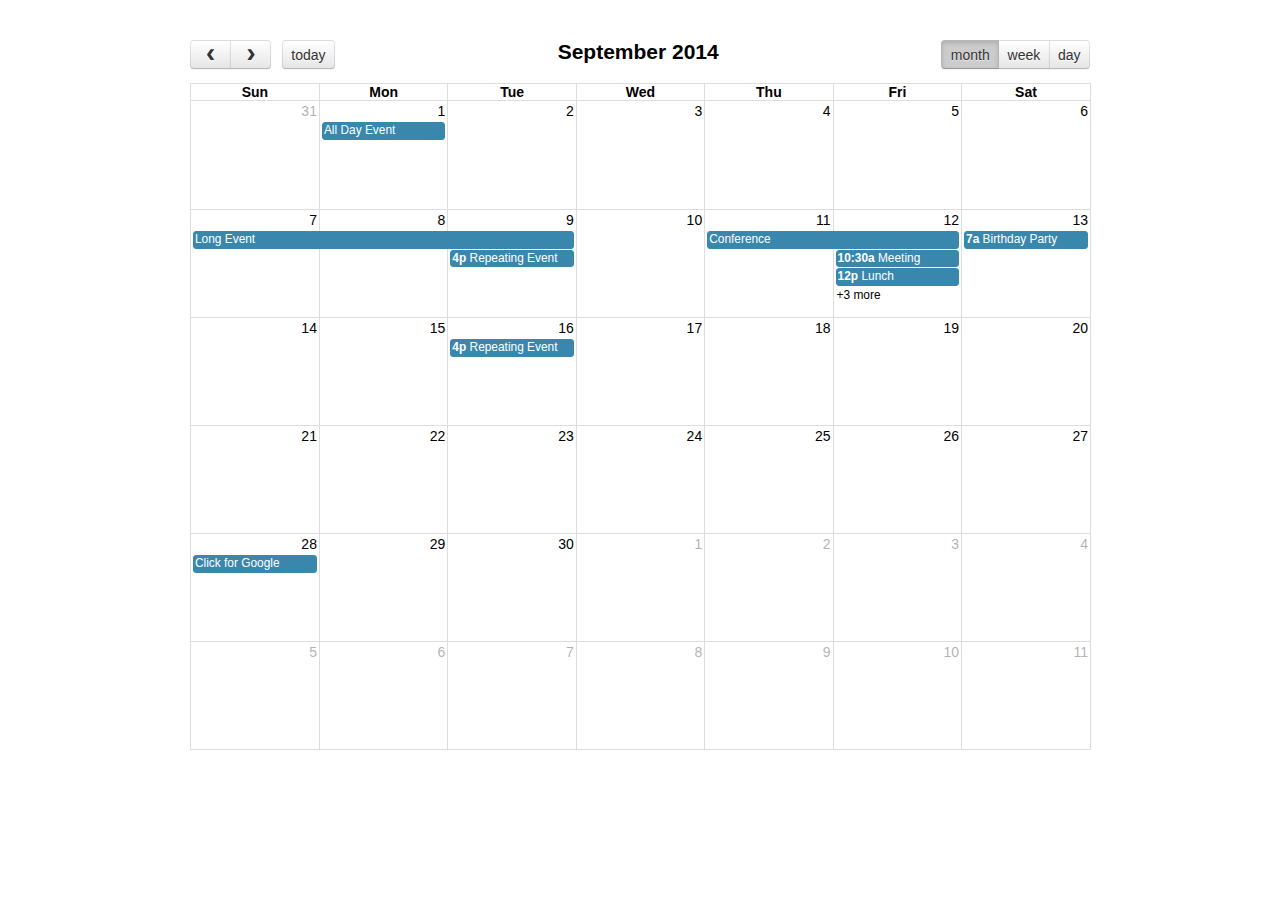
<file: dmcdonnel-fall2014-module5group-david-mcdonnel-420325-shawnee/fullcalendar-2.1.1/demos/agenda-views.html>
<!DOCTYPE html>
<html>
<head>
<meta charset='utf-8' />
<link href='../fullcalendar.css' rel='stylesheet' />
<link href='../fullcalendar.print.css' rel='stylesheet' media='print' />
<script src='../lib/moment.min.js'></script>
<script src='../lib/jquery.min.js'></script>
<script src='../fullcalendar.min.js'></script>
<script>

	$(document).ready(function() {
		
		$('#calendar').fullCalendar({
			header: {
				left: 'prev,next today',
				center: 'title',
				right: 'month,agendaWeek,agendaDay'
			},
			defaultDate: '2014-09-12',
			editable: true,
			eventLimit: true, // allow "more" link when too many events
			events: [
				{
					title: 'All Day Event',
					start: '2014-09-01'
				},
				{
					title: 'Long Event',
					start: '2014-09-07',
					end: '2014-09-10'
				},
				{
					id: 999,
					title: 'Repeating Event',
					start: '2014-09-09T16:00:00'
				},
				{
					id: 999,
					title: 'Repeating Event',
					start: '2014-09-16T16:00:00'
				},
				{
					title: 'Conference',
					start: '2014-09-11',
					end: '2014-09-13'
				},
				{
					title: 'Meeting',
					start: '2014-09-12T10:30:00',
					end: '2014-09-12T12:30:00'
				},
				{
					title: 'Lunch',
					start: '2014-09-12T12:00:00'
				},
				{
					title: 'Meeting',
					start: '2014-09-12T14:30:00'
				},
				{
					title: 'Happy Hour',
					start: '2014-09-12T17:30:00'
				},
				{
					title: 'Dinner',
					start: '2014-09-12T20:00:00'
				},
				{
					title: 'Birthday Party',
					start: '2014-09-13T07:00:00'
				},
				{
					title: 'Click for Google',
					url: 'http://google.com/',
					start: '2014-09-28'
				}
			]
		});
		
	});

</script>
<style>

	body {
		margin: 40px 10px;
		padding: 0;
		font-family: "Lucida Grande",Helvetica,Arial,Verdana,sans-serif;
		font-size: 14px;
	}

	#calendar {
		max-width: 900px;
		margin: 0 auto;
	}

</style>
</head>
<body>

	<div id='calendar'></div>

</body>
</html>
</file>
<file: dmcdonnel-fall2014-module5-david-mcdonnel-420325/StyleSheet.css>
body{
	width: 760px; /* how wide to make your web page */
	background-color: teal; /* what color to make the background */
	margin: 0 auto;
	padding: 0;
	font:12px/16px Verdana, sans-serif; /* default font */
}
div#main{
	background-color: #FFF;
	margin: 0;
	padding: 10px;
}
</file>
<file: dmcdonnel-fall2014-module5-david-mcdonnel-420325/weather.css>
.weather{
    width: 200px;
    border: 1px solid black;
    padding: 5px;
    border-radius: 10px;
    text-align: center;
}

.weather-loc{
    font-size: 18px;
}

.weather-temp{
    float:left;
}
.weather-temp::before{
    content: 'Currently ';
}

.weather-humidity{
    float: right;
}
.weather-humidity::before{
    content: 'Humidity: ';
}
.weather-humidity::after{
    content: '%';
}
</file>
<file: dmcdonnel-fall2014-module5group-david-mcdonnel-420325-shawnee/css/core.css>
﻿body {
}

a { font-size:11px; }
        
#jMonthCalendar { position:relative; }
.MonthlyCalendar .MonthNavigation { border-bottom:solid 1px #ddd; clear:both; height:20px; padding:5px 10px 0 10px; }
.MonthlyCalendar .MonthNavPrev, .MonthlyCalendar .MonthNavNext, .MonthlyCalendar .TodayLink { width:7%; float:left; }
.MonthlyCalendar .YearNavNext, .MonthlyCalendar .YearNavPrev { width:10%; float:right; }
.MonthlyCalendar .MonthName { width:59%; text-align:center; font-weight:bold; float:left; }


.MonthlyCalendar { height:100%; width:100%; border:solid 1px #ddd; border-collapse:collapse; }
.MonthlyCalendar #CalendarHead { width:100%; background:#F7F7F7 none repeat scroll 0 0; }
.MonthlyCalendar #CalendarHead .DateHeader { width:14%; text-align:center; }

.MonthlyCalendar #CalendarBody { }
.DateBox { vertical-align:top; border:solid 1px #ddd; }
.DateLabel { height:16px; width:100%; background:#F7F7F7 none repeat scroll 0 0; text-align:right; }
.DateLabel a { cursor:pointer; padding:0 5px 2px; text-decoration:none; line-height:16px; }

#CalendarBody .Inactive, #CalendarBody .Weekend { background:#fafafa none repeat scroll 0 0; }
.Today { background:#A9DFFF none repeat scroll 0 0; }

#jMonthCalendar .Event { font-size:12px; padding:4px; background-color:#C0D0FF; margin-bottom:1px; -moz-border-radius:0 8px 8px 8px; border:solid 1px #000; cursor:pointer; display:block; }
.Event a { text-decoration:none; color:#000; }
.Event a:hover { text-decoration:underline; }
</file>
<file: fall2014-module2-david-mcdonnel-420325/StyleSheet.css>
body{
background: center;
background-color:#95B9C7;
width:760px;
margin: 40px auto;
padding: 0;
font-family: Verdana, sans-serif;
font-size: 30px;
text-align: center;
border: 20px;
border-style: double;
border-color: grey;
border-width: 50px;
-moz-border-radius: 10px;
-webkit-border-radius: 10px;
-moz-box-shadow:    3px 3px 5px 6px black;
-webkit-box-shadow: 3px 3px 5px 6px black;
box-shadow:         3px 3px 5px 6px black;
}
span{
height: 2000px;
}
query{
text-align: center;
font-family: Verdana, sans-serif;
font-size: 20px;
color: BLACK;
}
radio{
    font-size: 20px;
    text-align: center;
    font-family: Verdana, sans-serif;
    color: BLACK;
    padding: 20px;
    margin: auto;
}
</file>
<file: dmcdonnel-fall2014-module5group-david-mcdonnel-420325-shawnee/fullcalendar-2.1.1/fullcalendar.css>
/*!
 * FullCalendar v2.1.1 Stylesheet
 * Docs & License: http://arshaw.com/fullcalendar/
 * (c) 2013 Adam Shaw
 */


.fc {
	direction: ltr;
	text-align: left;
}

.fc-rtl {
	text-align: right;
}

body .fc { /* extra precedence to overcome jqui */
	font-size: 1em;
}


/* Colors
--------------------------------------------------------------------------------------------------*/

.fc-unthemed th,
.fc-unthemed td,
.fc-unthemed hr,
.fc-unthemed thead,
.fc-unthemed tbody,
.fc-unthemed .fc-row,
.fc-unthemed .fc-popover {
	border-color: #ddd;
}

.fc-unthemed .fc-popover {
	background-color: #fff;
}

.fc-unthemed hr,
.fc-unthemed .fc-popover .fc-header {
	background: #eee;
}

.fc-unthemed .fc-popover .fc-header .fc-close {
	color: #666;
}

.fc-unthemed .fc-today {
	background: #fcf8e3;
}

.fc-highlight { /* when user is selecting cells */
	background: #bce8f1;
	opacity: .3;
	filter: alpha(opacity=30); /* for IE */
}


/* Icons (inline elements with styled text that mock arrow icons)
--------------------------------------------------------------------------------------------------*/

.fc-icon {
	display: inline-block;
	font-size: 2em;
	line-height: .5em;
	height: .5em; /* will make the total height 1em */
	font-family: "Courier New", Courier, monospace;
}

.fc-icon-left-single-arrow:after {
	content: "\02039";
	font-weight: bold;
}

.fc-icon-right-single-arrow:after {
	content: "\0203A";
	font-weight: bold;
}

.fc-icon-left-double-arrow:after {
	content: "\000AB";
}

.fc-icon-right-double-arrow:after {
	content: "\000BB";
}

.fc-icon-x:after {
	content: "\000D7";
}


/* Buttons (styled <button> tags, normalized to work cross-browser)
--------------------------------------------------------------------------------------------------*/

.fc button {
	/* force height to include the border and padding */
	-moz-box-sizing: border-box;
	-webkit-box-sizing: border-box;
	box-sizing: border-box;

	/* dimensions */
	margin: 0;
	height: 2.1em;
	padding: 0 .6em;

	/* text & cursor */
	font-size: 1em; /* normalize */
	white-space: nowrap;
	cursor: pointer;
}

/* Firefox has an annoying inner border */
.fc button::-moz-focus-inner { margin: 0; padding: 0; }
	
.fc-state-default { /* non-theme */
	border: 1px solid;
}

.fc-state-default.fc-corner-left { /* non-theme */
	border-top-left-radius: 4px;
	border-bottom-left-radius: 4px;
}

.fc-state-default.fc-corner-right { /* non-theme */
	border-top-right-radius: 4px;
	border-bottom-right-radius: 4px;
}

/* icons in buttons */

.fc button .fc-icon { /* non-theme */
	position: relative;
	top: .05em; /* seems to be a good adjustment across browsers */
	margin: 0 .1em;
}
	
/*
  button states
  borrowed from twitter bootstrap (http://twitter.github.com/bootstrap/)
*/

.fc-state-default {
	background-color: #f5f5f5;
	background-image: -moz-linear-gradient(top, #ffffff, #e6e6e6);
	background-image: -webkit-gradient(linear, 0 0, 0 100%, from(#ffffff), to(#e6e6e6));
	background-image: -webkit-linear-gradient(top, #ffffff, #e6e6e6);
	background-image: -o-linear-gradient(top, #ffffff, #e6e6e6);
	background-image: linear-gradient(to bottom, #ffffff, #e6e6e6);
	background-repeat: repeat-x;
	border-color: #e6e6e6 #e6e6e6 #bfbfbf;
	border-color: rgba(0, 0, 0, 0.1) rgba(0, 0, 0, 0.1) rgba(0, 0, 0, 0.25);
	color: #333;
	text-shadow: 0 1px 1px rgba(255, 255, 255, 0.75);
	box-shadow: inset 0 1px 0 rgba(255, 255, 255, 0.2), 0 1px 2px rgba(0, 0, 0, 0.05);
}

.fc-state-hover,
.fc-state-down,
.fc-state-active,
.fc-state-disabled {
	color: #333333;
	background-color: #e6e6e6;
}

.fc-state-hover {
	color: #333333;
	text-decoration: none;
	background-position: 0 -15px;
	-webkit-transition: background-position 0.1s linear;
	   -moz-transition: background-position 0.1s linear;
	     -o-transition: background-position 0.1s linear;
	        transition: background-position 0.1s linear;
}

.fc-state-down,
.fc-state-active {
	background-color: #cccccc;
	background-image: none;
	box-shadow: inset 0 2px 4px rgba(0, 0, 0, 0.15), 0 1px 2px rgba(0, 0, 0, 0.05);
}

.fc-state-disabled {
	cursor: default;
	background-image: none;
	opacity: 0.65;
	filter: alpha(opacity=65);
	box-shadow: none;
}


/* Buttons Groups
--------------------------------------------------------------------------------------------------*/

.fc-button-group {
	display: inline-block;
}

/*
every button that is not first in a button group should scootch over one pixel and cover the
previous button's border...
*/

.fc .fc-button-group > * { /* extra precedence b/c buttons have margin set to zero */
	float: left;
	margin: 0 0 0 -1px;
}

.fc .fc-button-group > :first-child { /* same */
	margin-left: 0;
}


/* Popover
--------------------------------------------------------------------------------------------------*/

.fc-popover {
	position: absolute;
	box-shadow: 0 2px 6px rgba(0,0,0,.15);
}

.fc-popover .fc-header {
	padding: 2px 4px;
}

.fc-popover .fc-header .fc-title {
	margin: 0 2px;
}

.fc-popover .fc-header .fc-close {
	cursor: pointer;
}

.fc-ltr .fc-popover .fc-header .fc-title,
.fc-rtl .fc-popover .fc-header .fc-close {
	float: left;
}

.fc-rtl .fc-popover .fc-header .fc-title,
.fc-ltr .fc-popover .fc-header .fc-close {
	float: right;
}

/* unthemed */

.fc-unthemed .fc-popover {
	border-width: 1px;
	border-style: solid;
}

.fc-unthemed .fc-popover .fc-header .fc-close {
	font-size: 25px;
	margin-top: 4px;
}

/* jqui themed */

.fc-popover > .ui-widget-header + .ui-widget-content {
	border-top: 0; /* where they meet, let the header have the border */
}


/* Misc Reusable Components
--------------------------------------------------------------------------------------------------*/

.fc hr {
	height: 0;
	margin: 0;
	padding: 0 0 2px; /* height is unreliable across browsers, so use padding */
	border-style: solid;
	border-width: 1px 0;
}

.fc-clear {
	clear: both;
}

.fc-bg,
.fc-highlight-skeleton,
.fc-helper-skeleton {
	/* these element should always cling to top-left/right corners */
	position: absolute;
	top: 0;
	left: 0;
	right: 0;
}

.fc-bg {
	bottom: 0; /* strech bg to bottom edge */
}

.fc-bg table {
	height: 100%; /* strech bg to bottom edge */
}


/* Tables
--------------------------------------------------------------------------------------------------*/

.fc table {
	width: 100%;
	table-layout: fixed;
	border-collapse: collapse;
	border-spacing: 0;
	font-size: 1em; /* normalize cross-browser */
}

.fc th {
	text-align: center;
}

.fc th,
.fc td {
	border-style: solid;
	border-width: 1px;
	padding: 0;
	vertical-align: top;
}

.fc td.fc-today {
	border-style: double; /* overcome neighboring borders */
}


/* Fake Table Rows
--------------------------------------------------------------------------------------------------*/

.fc .fc-row { /* extra precedence to overcome themes w/ .ui-widget-content forcing a 1px border */
	/* no visible border by default. but make available if need be (scrollbar width compensation) */
	border-style: solid;
	border-width: 0;
}

.fc-row table {
	/* don't put left/right border on anything within a fake row.
	   the outer tbody will worry about this */
	border-left: 0 hidden transparent;
	border-right: 0 hidden transparent;

	/* no bottom borders on rows */
	border-bottom: 0 hidden transparent; 
}

.fc-row:first-child table {
	border-top: 0 hidden transparent; /* no top border on first row */
}


/* Day Row (used within the header and the DayGrid)
--------------------------------------------------------------------------------------------------*/

.fc-row {
	position: relative;
}

.fc-row .fc-bg {
	z-index: 1;
}

/* highlighting cells */

.fc-row .fc-highlight-skeleton {
	z-index: 2;
	bottom: 0; /* stretch skeleton to bottom of row */
}

.fc-row .fc-highlight-skeleton table {
	height: 100%; /* stretch skeleton to bottom of row */
}

.fc-row .fc-highlight-skeleton td {
	border-color: transparent;
}

/*
row content (which contains day/week numbers and events) as well as "helper" (which contains
temporary rendered events).
*/

.fc-row .fc-content-skeleton {
	position: relative;
	z-index: 3;
	padding-bottom: 2px; /* matches the space above the events */
}

.fc-row .fc-helper-skeleton {
	z-index: 4;
}

.fc-row .fc-content-skeleton td,
.fc-row .fc-helper-skeleton td {
	/* see-through to the background below */
	background: none; /* in case <td>s are globally styled */
	border-color: transparent;

	/* don't put a border between events and/or the day number */
	border-bottom: 0;
}

.fc-row .fc-content-skeleton tbody td, /* cells with events inside (so NOT the day number cell) */
.fc-row .fc-helper-skeleton tbody td {
	/* don't put a border between event cells */
	border-top: 0;
}


/* Scrolling Container
--------------------------------------------------------------------------------------------------*/

.fc-scroller { /* this class goes on elements for guaranteed vertical scrollbars */
	overflow-y: scroll;
	overflow-x: hidden;
}

.fc-scroller > * { /* we expect an immediate inner element */
	position: relative; /* re-scope all positions */
	width: 100%; /* hack to force re-sizing this inner element when scrollbars appear/disappear */
	overflow: hidden; /* don't let negative margins or absolute positioning create further scroll */
}


/* Global Event Styles
--------------------------------------------------------------------------------------------------*/

.fc-event {
	position: relative; /* for resize handle and other inner positioning */
	display: block; /* make the <a> tag block */
	font-size: .85em;
	line-height: 1.3;
	border-radius: 3px;
	border: 1px solid #3a87ad; /* default BORDER color */
	background-color: #3a87ad; /* default BACKGROUND color */
	font-weight: normal; /* undo jqui's ui-widget-header bold */
}

/* overpower some of bootstrap's and jqui's styles on <a> tags */
.fc-event,
.fc-event:hover,
.ui-widget .fc-event {
	color: #fff; /* default TEXT color */
	text-decoration: none; /* if <a> has an href */
}

.fc-event[href],
.fc-event.fc-draggable {
	cursor: pointer; /* give events with links and draggable events a hand mouse pointer */
}


/* DayGrid events
----------------------------------------------------------------------------------------------------
We use the full "fc-day-grid-event" class instead of using descendants because the event won't
be a descendant of the grid when it is being dragged.
*/

.fc-day-grid-event {
	margin: 1px 2px 0; /* spacing between events and edges */
	padding: 0 1px;
}

/* events that are continuing to/from another week. kill rounded corners and butt up against edge */

.fc-ltr .fc-day-grid-event.fc-not-start,
.fc-rtl .fc-day-grid-event.fc-not-end {
	margin-left: 0;
	border-left-width: 0;
	padding-left: 1px; /* replace the border with padding */
	border-top-left-radius: 0;
	border-bottom-left-radius: 0;
}

.fc-ltr .fc-day-grid-event.fc-not-end,
.fc-rtl .fc-day-grid-event.fc-not-start {
	margin-right: 0;
	border-right-width: 0;
	padding-right: 1px; /* replace the border with padding */
	border-top-right-radius: 0;
	border-bottom-right-radius: 0;
}

.fc-day-grid-event > .fc-content { /* force events to be one-line tall */
	white-space: nowrap;
	overflow: hidden;
}

.fc-day-grid-event .fc-time {
	font-weight: bold;
}

/* resize handle (outside of fc-content, so can go outside of bounds) */

.fc-day-grid-event .fc-resizer {
	position: absolute;
	top: 0;
	bottom: 0;
	width: 7px;
}

.fc-ltr .fc-day-grid-event .fc-resizer {
	right: -3px;
	cursor: e-resize;
}

.fc-rtl .fc-day-grid-event .fc-resizer {
	left: -3px;
	cursor: w-resize;
}


/* Event Limiting
--------------------------------------------------------------------------------------------------*/

/* "more" link that represents hidden events */

a.fc-more {
	margin: 1px 3px;
	font-size: .85em;
	cursor: pointer;
	text-decoration: none;
}

a.fc-more:hover {
	text-decoration: underline;
}

.fc-limited { /* rows and cells that are hidden because of a "more" link */
	display: none;
}

/* popover that appears when "more" link is clicked */

.fc-day-grid .fc-row {
	z-index: 1; /* make the "more" popover one higher than this */
}

.fc-more-popover {
	z-index: 2;
	width: 220px;
}

.fc-more-popover .fc-event-container {
	padding: 10px;
}

/* Toolbar
--------------------------------------------------------------------------------------------------*/

.fc-toolbar {
	text-align: center;
	margin-bottom: 1em;
}

.fc-toolbar .fc-left {
	float: left;
}

.fc-toolbar .fc-right {
	float: right;
}

.fc-toolbar .fc-center {
	display: inline-block;
}

/* the things within each left/right/center section */
.fc .fc-toolbar > * > * { /* extra precedence to override button border margins */
	float: left;
	margin-left: .75em;
}

/* the first thing within each left/center/right section */
.fc .fc-toolbar > * > :first-child { /* extra precedence to override button border margins */
	margin-left: 0;
}
	
/* title text */

.fc-toolbar h2 {
	margin: 0;
}

/* button layering (for border precedence) */

.fc-toolbar button {
	position: relative;
}

.fc-toolbar .fc-state-hover,
.fc-toolbar .ui-state-hover {
	z-index: 2;
}
	
.fc-toolbar .fc-state-down {
	z-index: 3;
}

.fc-toolbar .fc-state-active,
.fc-toolbar .ui-state-active {
	z-index: 4;
}

.fc-toolbar button:focus {
	z-index: 5;
}


/* View Structure
--------------------------------------------------------------------------------------------------*/

/* undo twitter bootstrap's box-sizing rules. normalizes positioning techniques */
/* don't do this for the toolbar because we'll want bootstrap to style those buttons as some pt */
.fc-view-container *,
.fc-view-container *:before,
.fc-view-container *:after {
	-webkit-box-sizing: content-box;
	   -moz-box-sizing: content-box;
	        box-sizing: content-box;
}

.fc-view, /* scope positioning and z-index's for everything within the view */
.fc-view > table { /* so dragged elements can be above the view's main element */
	position: relative;
	z-index: 1;
}

/* BasicView
--------------------------------------------------------------------------------------------------*/

/* day row structure */

.fc-basicWeek-view .fc-content-skeleton,
.fc-basicDay-view .fc-content-skeleton {
	/* we are sure there are no day numbers in these views, so... */
	padding-top: 1px; /* add a pixel to make sure there are 2px padding above events */
	padding-bottom: 1em; /* ensure a space at bottom of cell for user selecting/clicking */
}

.fc-basic-view tbody .fc-row {
	min-height: 4em; /* ensure that all rows are at least this tall */
}

/* a "rigid" row will take up a constant amount of height because content-skeleton is absolute */

.fc-row.fc-rigid {
	overflow: hidden;
}

.fc-row.fc-rigid .fc-content-skeleton {
	position: absolute;
	top: 0;
	left: 0;
	right: 0;
}

/* week and day number styling */

.fc-basic-view .fc-week-number,
.fc-basic-view .fc-day-number {
	padding: 0 2px;
}

.fc-basic-view td.fc-week-number span,
.fc-basic-view td.fc-day-number {
	padding-top: 2px;
	padding-bottom: 2px;
}

.fc-basic-view .fc-week-number {
	text-align: center;
}

.fc-basic-view .fc-week-number span {
	/* work around the way we do column resizing and ensure a minimum width */
	display: inline-block;
	min-width: 1.25em;
}

.fc-ltr .fc-basic-view .fc-day-number {
	text-align: right;
}

.fc-rtl .fc-basic-view .fc-day-number {
	text-align: left;
}

.fc-day-number.fc-other-month {
	opacity: 0.3;
	filter: alpha(opacity=30); /* for IE */
	/* opacity with small font can sometimes look too faded
	   might want to set the 'color' property instead
	   making day-numbers bold also fixes the problem */
}

/* AgendaView all-day area
--------------------------------------------------------------------------------------------------*/

.fc-agenda-view .fc-day-grid {
	position: relative;
	z-index: 2; /* so the "more.." popover will be over the time grid */
}

.fc-agenda-view .fc-day-grid .fc-row {
	min-height: 3em; /* all-day section will never get shorter than this */
}

.fc-agenda-view .fc-day-grid .fc-row .fc-content-skeleton {
	padding-top: 1px; /* add a pixel to make sure there are 2px padding above events */
	padding-bottom: 1em; /* give space underneath events for clicking/selecting days */
}


/* TimeGrid axis running down the side (for both the all-day area and the slot area)
--------------------------------------------------------------------------------------------------*/

.fc .fc-axis { /* .fc to overcome default cell styles */
	vertical-align: middle;
	padding: 0 4px;
	white-space: nowrap;
}

.fc-ltr .fc-axis {
	text-align: right;
}

.fc-rtl .fc-axis {
	text-align: left;
}

.ui-widget td.fc-axis {
	font-weight: normal; /* overcome jqui theme making it bold */
}


/* TimeGrid Structure
--------------------------------------------------------------------------------------------------*/

.fc-time-grid-container, /* so scroll container's z-index is below all-day */
.fc-time-grid { /* so slats/bg/content/etc positions get scoped within here */
	position: relative;
	z-index: 1;
}

.fc-time-grid {
	min-height: 100%; /* so if height setting is 'auto', .fc-bg stretches to fill height */
}

.fc-time-grid table { /* don't put outer borders on slats/bg/content/etc */
	border: 0 hidden transparent;
}

.fc-time-grid > .fc-bg {
	z-index: 1;
}

.fc-time-grid .fc-slats,
.fc-time-grid > hr { /* the <hr> AgendaView injects when grid is shorter than scroller */
	position: relative;
	z-index: 2;
}

.fc-time-grid .fc-highlight-skeleton {
	z-index: 3;
}

.fc-time-grid .fc-content-skeleton {
	position: absolute;
	z-index: 4;
	top: 0;
	left: 0;
	right: 0;
}

.fc-time-grid > .fc-helper-skeleton {
	z-index: 5;
}


/* TimeGrid Slats (lines that run horizontally)
--------------------------------------------------------------------------------------------------*/

.fc-slats td {
	height: 1.5em;
	border-bottom: 0; /* each cell is responsible for its top border */
}

.fc-slats .fc-minor td {
	border-top-style: dotted;
}

.fc-slats .ui-widget-content { /* for jqui theme */
	background: none; /* see through to fc-bg */
}


/* TimeGrid Highlighting Slots
--------------------------------------------------------------------------------------------------*/

.fc-time-grid .fc-highlight-container { /* a div within a cell within the fc-highlight-skeleton */
	position: relative; /* scopes the left/right of the fc-highlight to be in the column */
}

.fc-time-grid .fc-highlight {
	position: absolute;
	left: 0;
	right: 0;
	/* top and bottom will be in by JS */
}


/* TimeGrid Event Containment
--------------------------------------------------------------------------------------------------*/

.fc-time-grid .fc-event-container { /* a div within a cell within the fc-content-skeleton */
	position: relative;
}

.fc-ltr .fc-time-grid .fc-event-container { /* space on the sides of events for LTR (default) */
	margin: 0 2.5% 0 2px;
}

.fc-rtl .fc-time-grid .fc-event-container { /* space on the sides of events for RTL */
	margin: 0 2px 0 2.5%;
}

.fc-time-grid .fc-event {
	position: absolute;
	z-index: 1; /* scope inner z-index's */
}


/* TimeGrid Event Styling
----------------------------------------------------------------------------------------------------
We use the full "fc-time-grid-event" class instead of using descendants because the event won't
be a descendant of the grid when it is being dragged.
*/

.fc-time-grid-event.fc-not-start { /* events that are continuing from another day */
	/* replace space made by the top border with padding */
	border-top-width: 0;
	padding-top: 1px;

	/* remove top rounded corners */
	border-top-left-radius: 0;
	border-top-right-radius: 0;
}

.fc-time-grid-event.fc-not-end {
	/* replace space made by the top border with padding */
	border-bottom-width: 0;
	padding-bottom: 1px;

	/* remove bottom rounded corners */
	border-bottom-left-radius: 0;
	border-bottom-right-radius: 0;
}

.fc-time-grid-event {
	overflow: hidden; /* don't let the bg flow over rounded corners */
}

.fc-time-grid-event > .fc-content { /* contains the time and title, but no bg and resizer */
	position: relative;
	z-index: 2; /* above the bg */
}

.fc-time-grid-event .fc-time,
.fc-time-grid-event .fc-title {
	padding: 0 1px;
}

.fc-time-grid-event .fc-time {
	font-size: .85em;
	white-space: nowrap;
}

.fc-time-grid-event .fc-bg {
	z-index: 1;
	background: #fff;
	opacity: .25;
	filter: alpha(opacity=25); /* for IE */
}

/* short mode, where time and title are on the same line */

.fc-time-grid-event.fc-short .fc-content {
	/* don't wrap to second line (now that contents will be inline) */
	white-space: nowrap;
}

.fc-time-grid-event.fc-short .fc-time,
.fc-time-grid-event.fc-short .fc-title {
	/* put the time and title on the same line */
	display: inline-block;
	vertical-align: top;
}

.fc-time-grid-event.fc-short .fc-time span {
	display: none; /* don't display the full time text... */
}

.fc-time-grid-event.fc-short .fc-time:before {
	content: attr(data-start); /* ...instead, display only the start time */
}

.fc-time-grid-event.fc-short .fc-time:after {
	content: "\000A0-\000A0"; /* seperate with a dash, wrapped in nbsp's */
}

.fc-time-grid-event.fc-short .fc-title {
	font-size: .85em; /* make the title text the same size as the time */
	padding: 0; /* undo padding from above */
}

/* resizer */

.fc-time-grid-event .fc-resizer {
	position: absolute;
	z-index: 3; /* above content */
	left: 0;
	right: 0;
	bottom: 0;
	height: 8px;
	overflow: hidden;
	line-height: 8px;
	font-size: 11px;
	font-family: monospace;
	text-align: center;
	cursor: s-resize;
}

.fc-time-grid-event .fc-resizer:after {
	content: "=";
}
</file>
<file: dmcdonnel-fall2014-module5group-david-mcdonnel-420325-shawnee/fullcalendar-2.1.1/fullcalendar.print.css>
/*!
 * FullCalendar v2.1.1 Print Stylesheet
 * Docs & License: http://arshaw.com/fullcalendar/
 * (c) 2013 Adam Shaw
 */

/*
 * Include this stylesheet on your page to get a more printer-friendly calendar.
 * When including this stylesheet, use the media='print' attribute of the <link> tag.
 * Make sure to include this stylesheet IN ADDITION to the regular fullcalendar.css.
 */

.fc {
	max-width: 100% !important;
}


/* Global Event Restyling
--------------------------------------------------------------------------------------------------*/

.fc-event {
	background: #fff !important;
	color: #000 !important;
	page-break-inside: avoid;
}

.fc-event .fc-resizer {
	display: none;
}


/* Table & Day-Row Restyling
--------------------------------------------------------------------------------------------------*/

th,
td,
hr,
thead,
tbody,
.fc-row {
	border-color: #ccc !important;
	background: #fff !important;
}

/* kill the overlaid, absolutely-positioned common components */
.fc-bg,
.fc-highlight-skeleton,
.fc-helper-skeleton {
	display: none;
}

/* don't force a min-height on rows (for DayGrid) */
.fc tbody .fc-row {
	height: auto !important; /* undo height that JS set in distributeHeight */
	min-height: 0 !important; /* undo the min-height from each view's specific stylesheet */
}

.fc tbody .fc-row .fc-content-skeleton {
	position: static; /* undo .fc-rigid */
	padding-bottom: 0 !important; /* use a more border-friendly method for this... */
}

.fc tbody .fc-row .fc-content-skeleton tbody tr:last-child td { /* only works in newer browsers */
	padding-bottom: 1em; /* ...gives space within the skeleton. also ensures min height in a way */
}

.fc tbody .fc-row .fc-content-skeleton table {
	/* provides a min-height for the row, but only effective for IE, which exaggerates this value,
	   making it look more like 3em. for other browers, it will already be this tall */
	height: 1em;
}


/* Undo month-view event limiting. Display all events and hide the "more" links
--------------------------------------------------------------------------------------------------*/

.fc-more-cell,
.fc-more {
	display: none !important;
}

.fc tr.fc-limited {
	display: table-row !important;
}

.fc td.fc-limited {
	display: table-cell !important;
}

.fc-popover {
	display: none; /* never display the "more.." popover in print mode */
}


/* TimeGrid Restyling
--------------------------------------------------------------------------------------------------*/

/* undo the min-height 100% trick used to fill the container's height */
.fc-time-grid {
	min-height: 0 !important;
}

/* don't display the side axis at all ("all-day" and time cells) */
.fc-agenda-view .fc-axis {
	display: none;
}

/* don't display the horizontal lines */
.fc-slats,
.fc-time-grid hr { /* this hr is used when height is underused and needs to be filled */
	display: none !important; /* important overrides inline declaration */
}

/* let the container that holds the events be naturally positioned and create real height */
.fc-time-grid .fc-content-skeleton {
	position: static;
}

/* in case there are no events, we still want some height */
.fc-time-grid .fc-content-skeleton table {
	height: 4em;
}

/* kill the horizontal spacing made by the event container. event margins will be done below */
.fc-time-grid .fc-event-container {
	margin: 0 !important;
}


/* TimeGrid *Event* Restyling
--------------------------------------------------------------------------------------------------*/

/* naturally position events, vertically stacking them */
.fc-time-grid .fc-event {
	position: static !important;
	margin: 3px 2px !important;
}

/* for events that continue to a future day, give the bottom border back */
.fc-time-grid .fc-event.fc-not-end {
	border-bottom-width: 1px !important;
}

/* indicate the event continues via "..." text */
.fc-time-grid .fc-event.fc-not-end:after {
	content: "...";
}

/* for events that are continuations from previous days, give the top border back */
.fc-time-grid .fc-event.fc-not-start {
	border-top-width: 1px !important;
}

/* indicate the event is a continuation via "..." text */
.fc-time-grid .fc-event.fc-not-start:before {
	content: "...";
}

/* time */

/* undo a previous declaration and let the time text span to a second line */
.fc-time-grid .fc-event .fc-time {
	white-space: normal !important;
}

/* hide the the time that is normally displayed... */
.fc-time-grid .fc-event .fc-time span {
	display: none;
}

/* ...replace it with a more verbose version (includes AM/PM) stored in an html attribute */
.fc-time-grid .fc-event .fc-time:after {
	content: attr(data-full);
}


/* Vertical Scroller & Containers
--------------------------------------------------------------------------------------------------*/

/* kill the scrollbars and allow natural height */
.fc-scroller,
.fc-day-grid-container,    /* these divs might be assigned height, which we need to cleared */
.fc-time-grid-container {  /* */
	overflow: visible !important;
	height: auto !important;
}

/* kill the horizontal border/padding used to compensate for scrollbars */
.fc-row {
	border: 0 !important;
	margin: 0 !important;
}


/* Button Controls
--------------------------------------------------------------------------------------------------*/

.fc-button-group,
.fc button {
	display: none; /* don't display any button-related controls */
}
</file>
